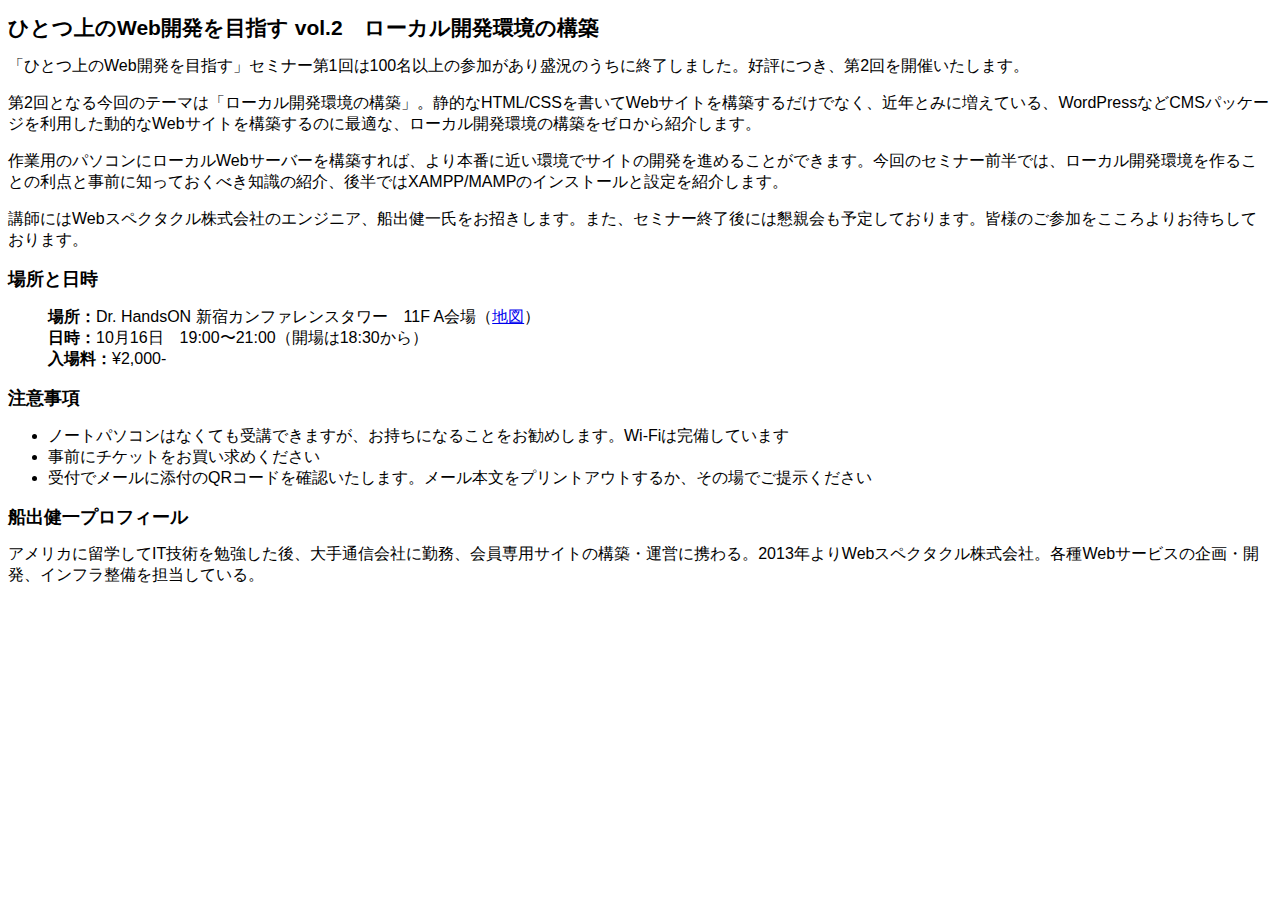
<file: chapter06/index.html>
<!DOCTYPE html>
<html>
<head>
<link rel="stylesheet" href="style.css">
<meta charset="utf-8">
<meta name="description" content="ひとつ上のWeb開発を目指すセミナーvol.2を10月16日に開催します。今回はローカルWebサーバーの構築を紹介します。ただいま参加者募集中。">
<title>ひとつ上のWeb開発を目指すセミナーvol.2　ローカル開発環境の構築　参加者募集！</title>
</head>
<body>
<article>
	<h1>ひとつ上のWeb開発を目指す vol.2　ローカル開発環境の構築</h1>
	
	<p>「ひとつ上のWeb開発を目指す」セミナー第1回は100名以上の参加があり盛況のうちに終了しました。好評につき、第2回を開催いたします。</p>
	<p>第2回となる今回のテーマは「ローカル開発環境の構築」。静的なHTML/CSSを書いてWebサイトを構築するだけでなく、近年とみに増えている、WordPressなどCMSパッケージを利用した動的なWebサイトを構築するのに最適な、ローカル開発環境の構築をゼロから紹介します。</p>
	<p>作業用のパソコンにローカルWebサーバーを構築すれば、より本番に近い環境でサイトの開発を進めることができます。今回のセミナー前半では、ローカル開発環境を作ることの利点と事前に知っておくべき知識の紹介、後半ではXAMPP/MAMPのインストールと設定を紹介します。</p>
	<p>講師にはWebスペクタクル株式会社のエンジニア、船出健一氏をお招きします。また、セミナー終了後には懇親会も予定しております。皆様のご参加をこころよりお待ちしております。</p>
	
	<section>
		<h2>場所と日時</h2>
		<ul class="info">
			<li><b>場所：</b>Dr. HandsON 新宿カンファレンスタワー　11F A会場（<a href="http://studio947.net">地図</a>）</li>
			<li><b>日時：</b>10月16日　19:00〜21:00（開場は18:30から）</li>
			<li><b>入場料：</b>¥2,000-</li>
		</ul>
	</section>
	
	<section>
		<h2>注意事項</h2>
		<ul>
			<li>ノートパソコンはなくても受講できますが、お持ちになることをお勧めします。Wi-Fiは完備しています</li>
			<li>事前にチケットをお買い求めください</li>
			<li>受付でメールに添付のQRコードを確認いたします。メール本文をプリントアウトするか、その場でご提示ください</li>
		</ul>
	</section>
	
	<section clss="profile">
		<h2>船出健一プロフィール</h2>
		<p>アメリカに留学してIT技術を勉強した後、大手通信会社に勤務、会員専用サイトの構築・運営に携わる。2013年よりWebスペクタクル株式会社。各種Webサービスの企画・開発、インフラ整備を担当している。</p>
	</section>
</article>
</body>
</html>
</file>
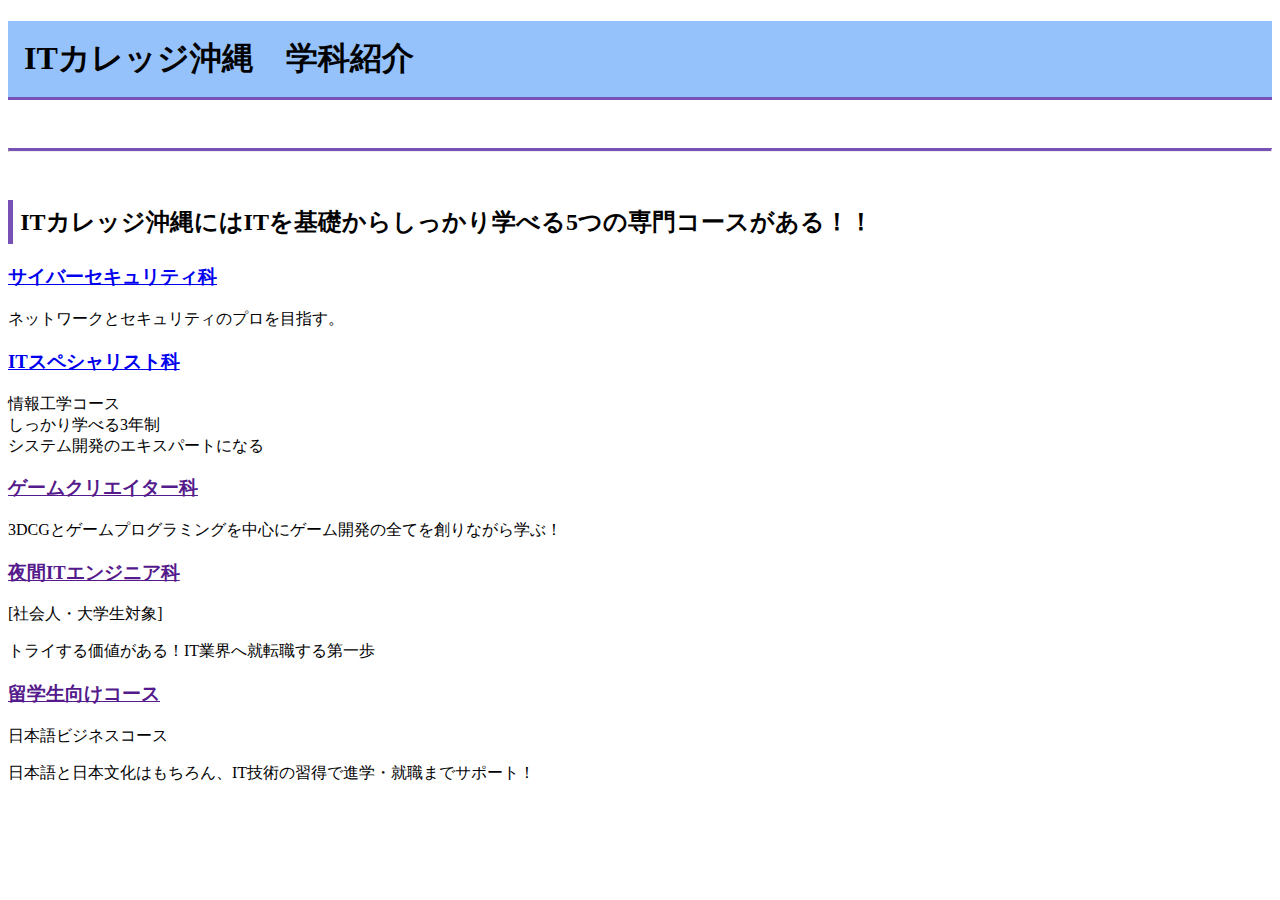
<file: Tsak01/index.html>
<!DOCTYPE html>
<html>
<head>
<meta charset="utf-8">
<title>ITカレッジ沖縄　学科紹介</title>
<link rel="stylesheet" href="style.css">
</head>
<body>
<h1 class="cll">ITカレッジ沖縄　学科紹介</h1>
<hr>
<h2 class="cll">ITカレッジ沖縄にはITを基礎からしっかり学べる5つの専門コースがある！！</h2>
<section>
    <h3 class="cll"><a href="cyber-security.html">サイバーセキュリティ科</a></h3>
    <p>ネットワークとセキュリティのプロを目指す。</p>
</section>
<section>
    <h3 class="cll"><a href="it-specialist.html">ITスペシャリスト科</a></h3>
    <p>情報工学コース<br>しっかり学べる3年制<br>システム開発のエキスパートになる</p>
</section>
<section>
    <h3 class="cll"><a href="">ゲームクリエイター科</a></h3>
    <p>3DCGとゲームプログラミングを中心にゲーム開発の全てを創りながら学ぶ！</p>
</section>
<section>
    <h3 class="cll"><a href="">夜間ITエンジニア科</a></h3>
    <p>[社会人・大学生対象]</p>
    <p>トライする価値がある！IT業界へ就転職する第一歩</p>
</section>
<section>
    <h3 class="cll"><a href="">留学生向けコース</a></h3>
    <p>日本語ビジネスコース</p>
    <p>日本語と日本文化はもちろん、IT技術の習得で進学・就職までサポート！</p>
</section>
</body>
</html>
</file>
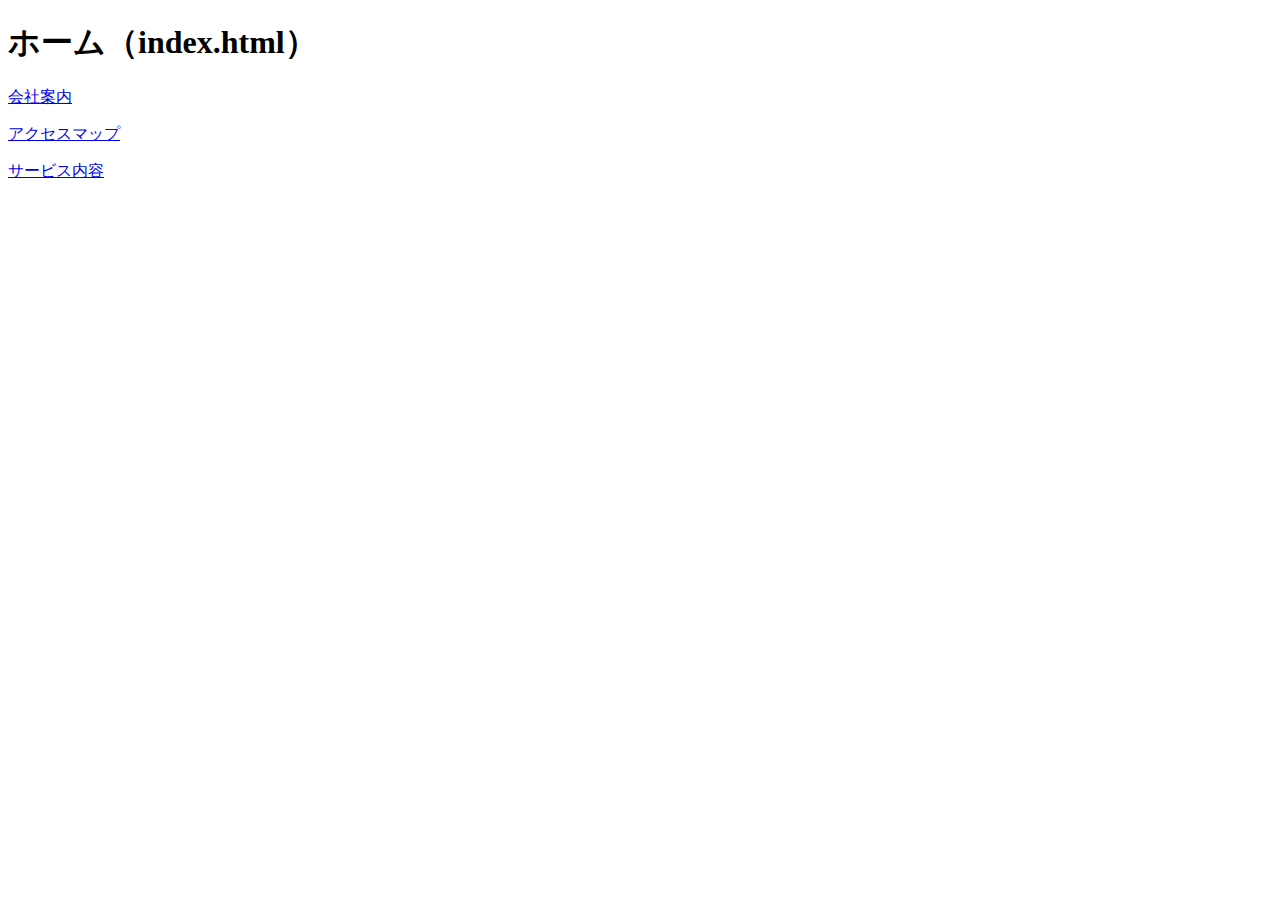
<file: chapter08/c05-01-c/index.html>
<!DOCTYPE html>
<html>
<head>
<meta charset="utf-8">
<title>サイト内の別のページへリンクする | 05-01-c</title>
</head>
<body>
<h1>ホーム（index.html）</h1>
<p><a href="about/index.html">会社案内</a></p>
<p><a href="about/access.html">アクセスマップ</a></p>
<p><a href="service/index.html">サービス内容</a></p>
</body>
</html>
</file>
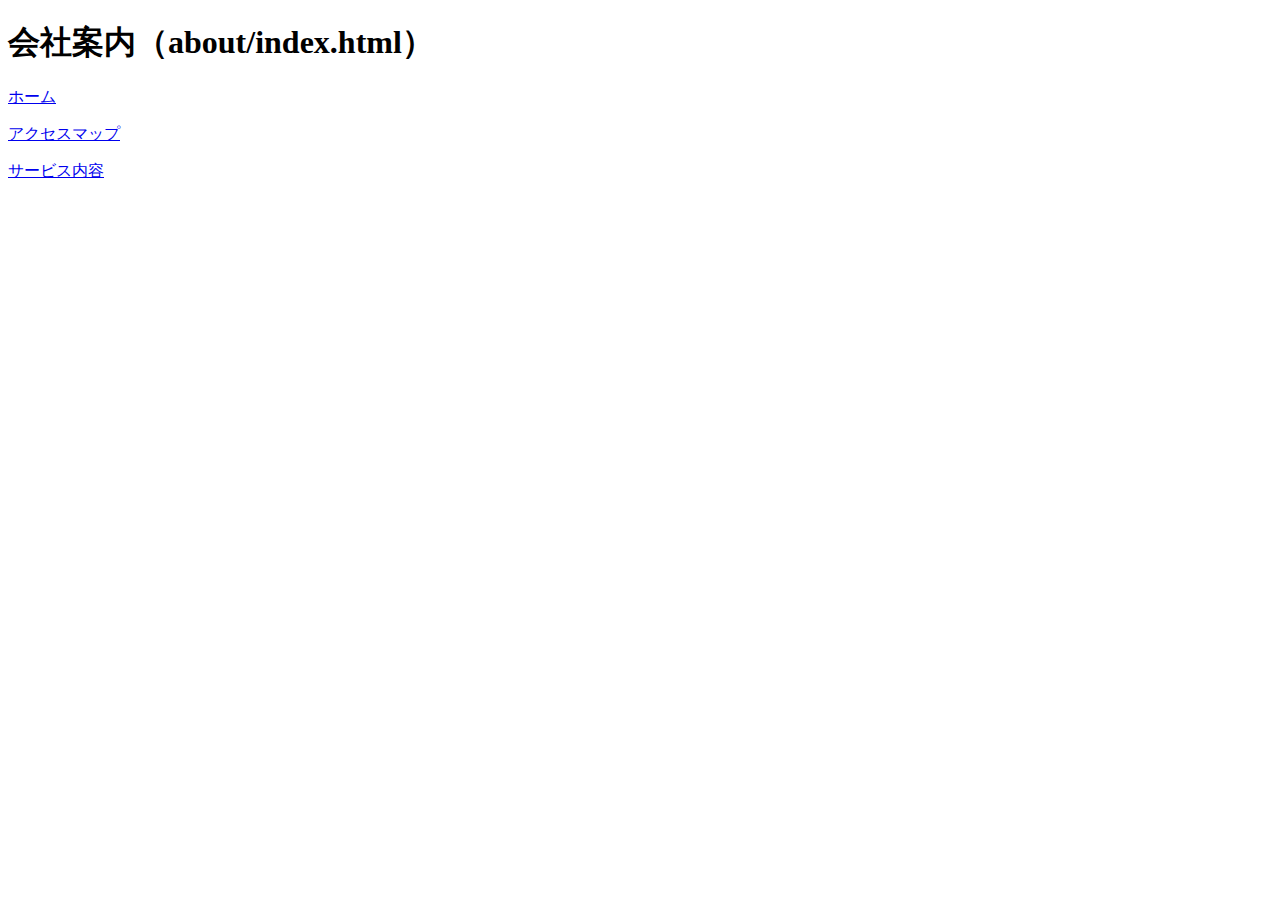
<file: chapter08/c05-01-c/about/index.html>
<!DOCTYPE html>
<html>
<head>
<meta charset="utf-8">
<title>サイト内の別のページへリンクする | 05-01-c</title>
</head>
<body>
<h1>会社案内（about/index.html）</h1>
<p><a href="../index.html">ホーム</a></p>
<p><a href="access.html">アクセスマップ</a></p>
<p><a href="../service/index.html">サービス内容</a></p>
</body>
</html>
</file>
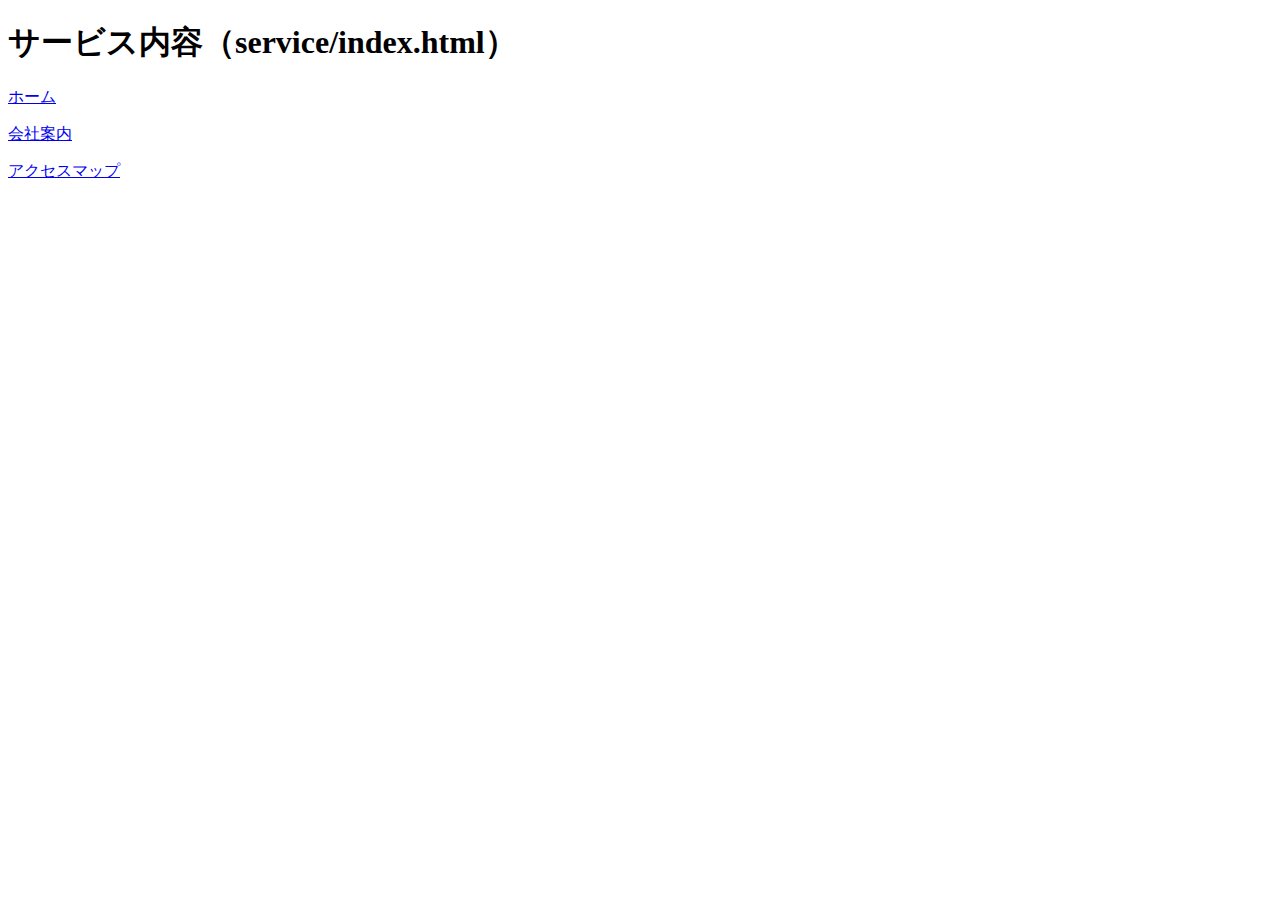
<file: chapter08/c05-01-c/service/index.html>
<!DOCTYPE html>
<html>
<head>
<meta charset="utf-8">
<title>サイト内の別のページへリンクする | 05-01-c</title>
</head>
<body>
<h1>サービス内容（service/index.html）</h1>
<p><a href="../index.html">ホーム</a></p>
<p><a href="../about/index.html">会社案内</a></p>
<p><a href="../about/access.html">アクセスマップ</a></p>
</body>
</html>
</file>
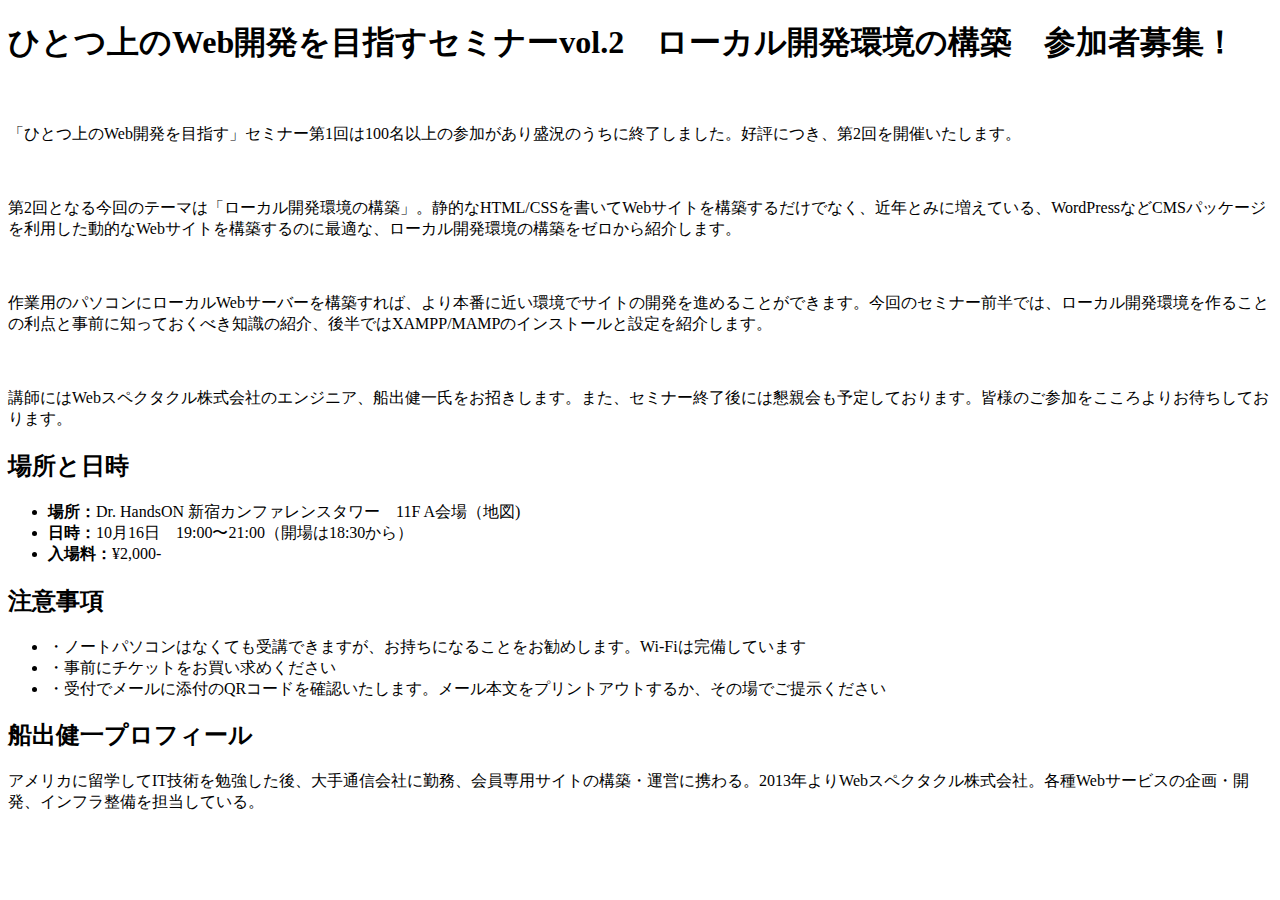
<file: chapter03/ch03-markuptag1.html>
<!DOCTYPE html>
<html lang="ja">
<head>
<meta charset="utf-8">
<meta nane="description" content"ひとつ上のWeb開発を目指すセミナーvol.2を10月16日に開催します。今回はローカルWebサーバーの構築を紹介します。ただいま参加者募集中。">
<title>ひとつ上のWeb開催を目指すセミナーvol.2　ローカル開発環境の構築　参加者募集！</title>
</head>
<body>
<article>
<h1>ひとつ上のWeb開発を目指すセミナーvol.2　ローカル開発環境の構築　参加者募集！</h1>

　<p>「ひとつ上のWeb開発を目指す」セミナー第1回は100名以上の参加があり盛況のうちに終了しました。好評につき、第2回を開催いたします。</p>
　<p>第2回となる今回のテーマは「ローカル開発環境の構築」。静的なHTML/CSSを書いてWebサイトを構築するだけでなく、近年とみに増えている、WordPressなどCMSパッケージを利用した動的なWebサイトを構築するのに最適な、ローカル開発環境の構築をゼロから紹介します。</p>
　<p>作業用のパソコンにローカルWebサーバーを構築すれば、より本番に近い環境でサイトの開発を進めることができます。今回のセミナー前半では、ローカル開発環境を作ることの利点と事前に知っておくべき知識の紹介、後半ではXAMPP/MAMPのインストールと設定を紹介します。</p>
　<p>講師にはWebスペクタクル株式会社のエンジニア、船出健一氏をお招きします。また、セミナー終了後には懇親会も予定しております。皆様のご参加をこころよりお待ちしております。</p>

<section>
<h2>場所と日時</h2>
<ul>
	<li><b>場所：</b>Dr. HandsON 新宿カンファレンスタワー　11F A会場（<ahref="htpp://studio947.net">地図</a>)</li>
	<li><b>日時：</b>10月16日　19:00〜21:00（開場は18:30から）</li>
	<li><b>入場料：</b>¥2,000-</li>
</ul>
</section>

<section>
<h2>注意事項</h2>
<ul>
	<li>・ノートパソコンはなくても受講できますが、お持ちになることをお勧めします。Wi-Fiは完備しています</li>
	<li>・事前にチケットをお買い求めください</li>
	<li>・受付でメールに添付のQRコードを確認いたします。メール本文をプリントアウトするか、その場でご提示ください</li>
</ul>
</section>

<section>
<h2>船出健一プロフィール</h2>
<p>アメリカに留学してIT技術を勉強した後、大手通信会社に勤務、会員専用サイトの構築・運営に携わる。2013年よりWebスペクタクル株式会社。各種Webサービスの企画・開発、インフラ整備を担当している。</p>
</section>
</article>
</body>
</html>
</file>
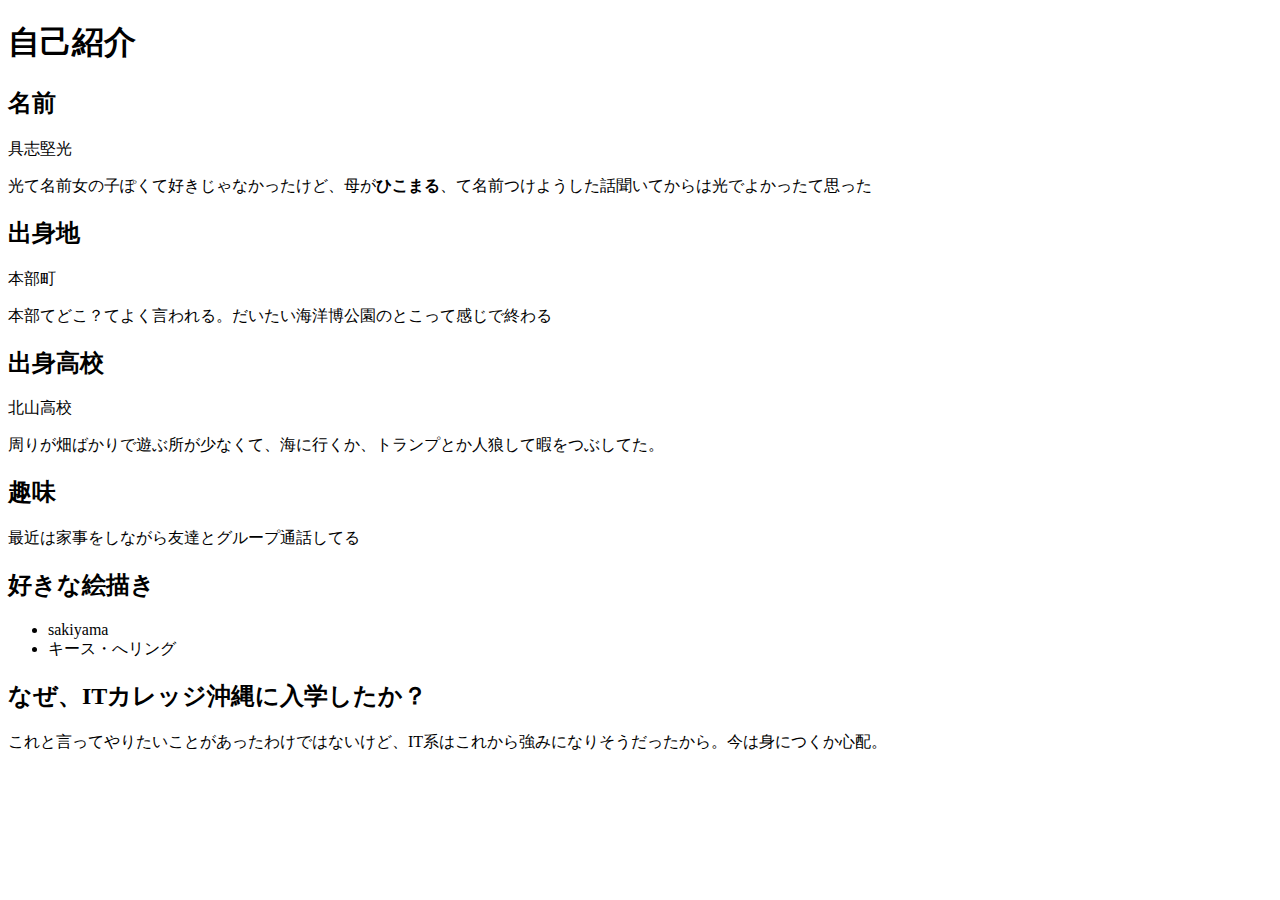
<file: chapter04/ch04-markuptag1.html>
<!DOCTYPE html>
<html lang="ja">
<head>
	<meta charset="utf-8">
	<meta name="description" content="私の自己紹介">
	<title>私の自己紹介</title>
</head>
<body>
<article>
<h1>自己紹介</h1>
<section>
<h2>名前</h2>
具志堅光
<p>光て名前女の子ぽくて好きじゃなかったけど、母が<strong>ひこまる</strong>、て名前つけようした話聞いてからは光でよかったて思った</p>
</section>

<section>
<h2>出身地</h2>
本部町
<p>本部てどこ？てよく言われる。だいたい海洋博公園のとこって感じで終わる</p>
<h2>出身高校</h2>
北山高校
<p>周りが畑ばかりで遊ぶ所が少なくて、海に行くか、トランプとか人狼して暇をつぶしてた。</p>
</section>

<section>
<h2>趣味</h2>
最近は家事をしながら友達とグループ通話してる
<h2>好きな絵描き</h2>
<ul>
	<li>sakiyama</li>
	<li>キース・へリング</li>
</ul>
</section>

<section>
<h2>なぜ、ITカレッジ沖縄に入学したか？</h2>
<p>これと言ってやりたいことがあったわけではないけど、IT系はこれから強みになりそうだったから。今は身につくか心配。</p>
</section>
</article>
	</body>
</html>
</file>
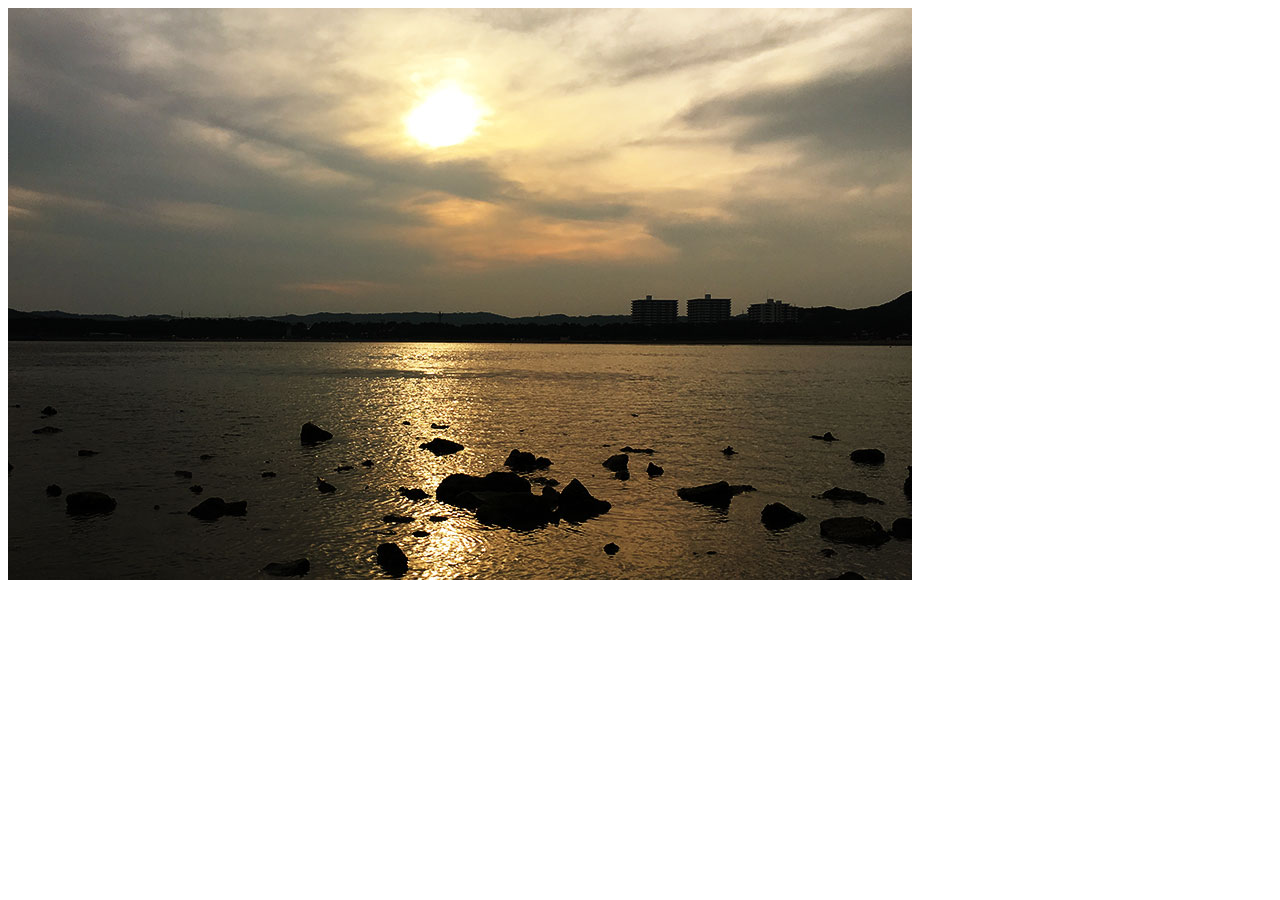
<file: chapter08/c05-03-b.html>
<!DOCTYPE html>
<html>
<head>
<meta charset="utf-8">
<title>画像の大きさを変えて表示する | c05-03-b</title>
<style>

</style>
</head>
<body>
<img src="images/image1646.jpg" width="904" height="572" alt="陽が沈む">
</body>
</html>
</file>
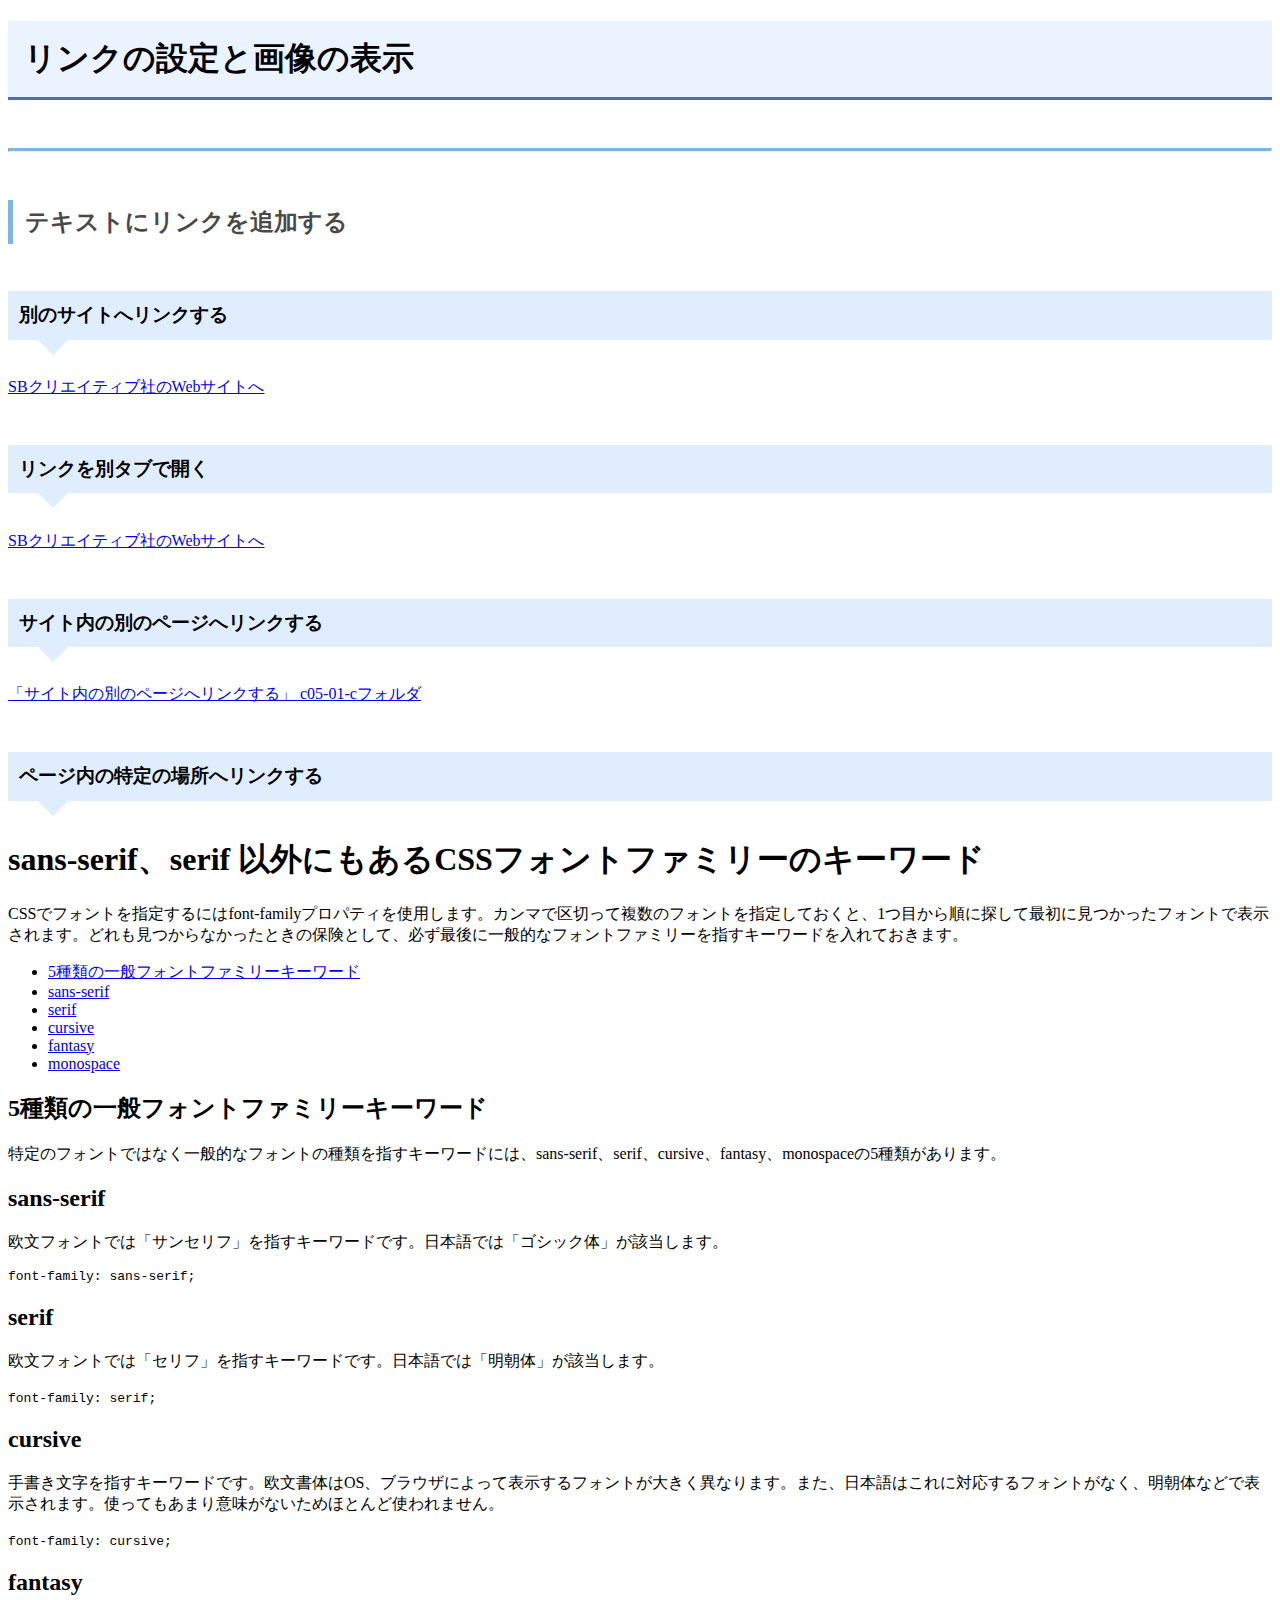
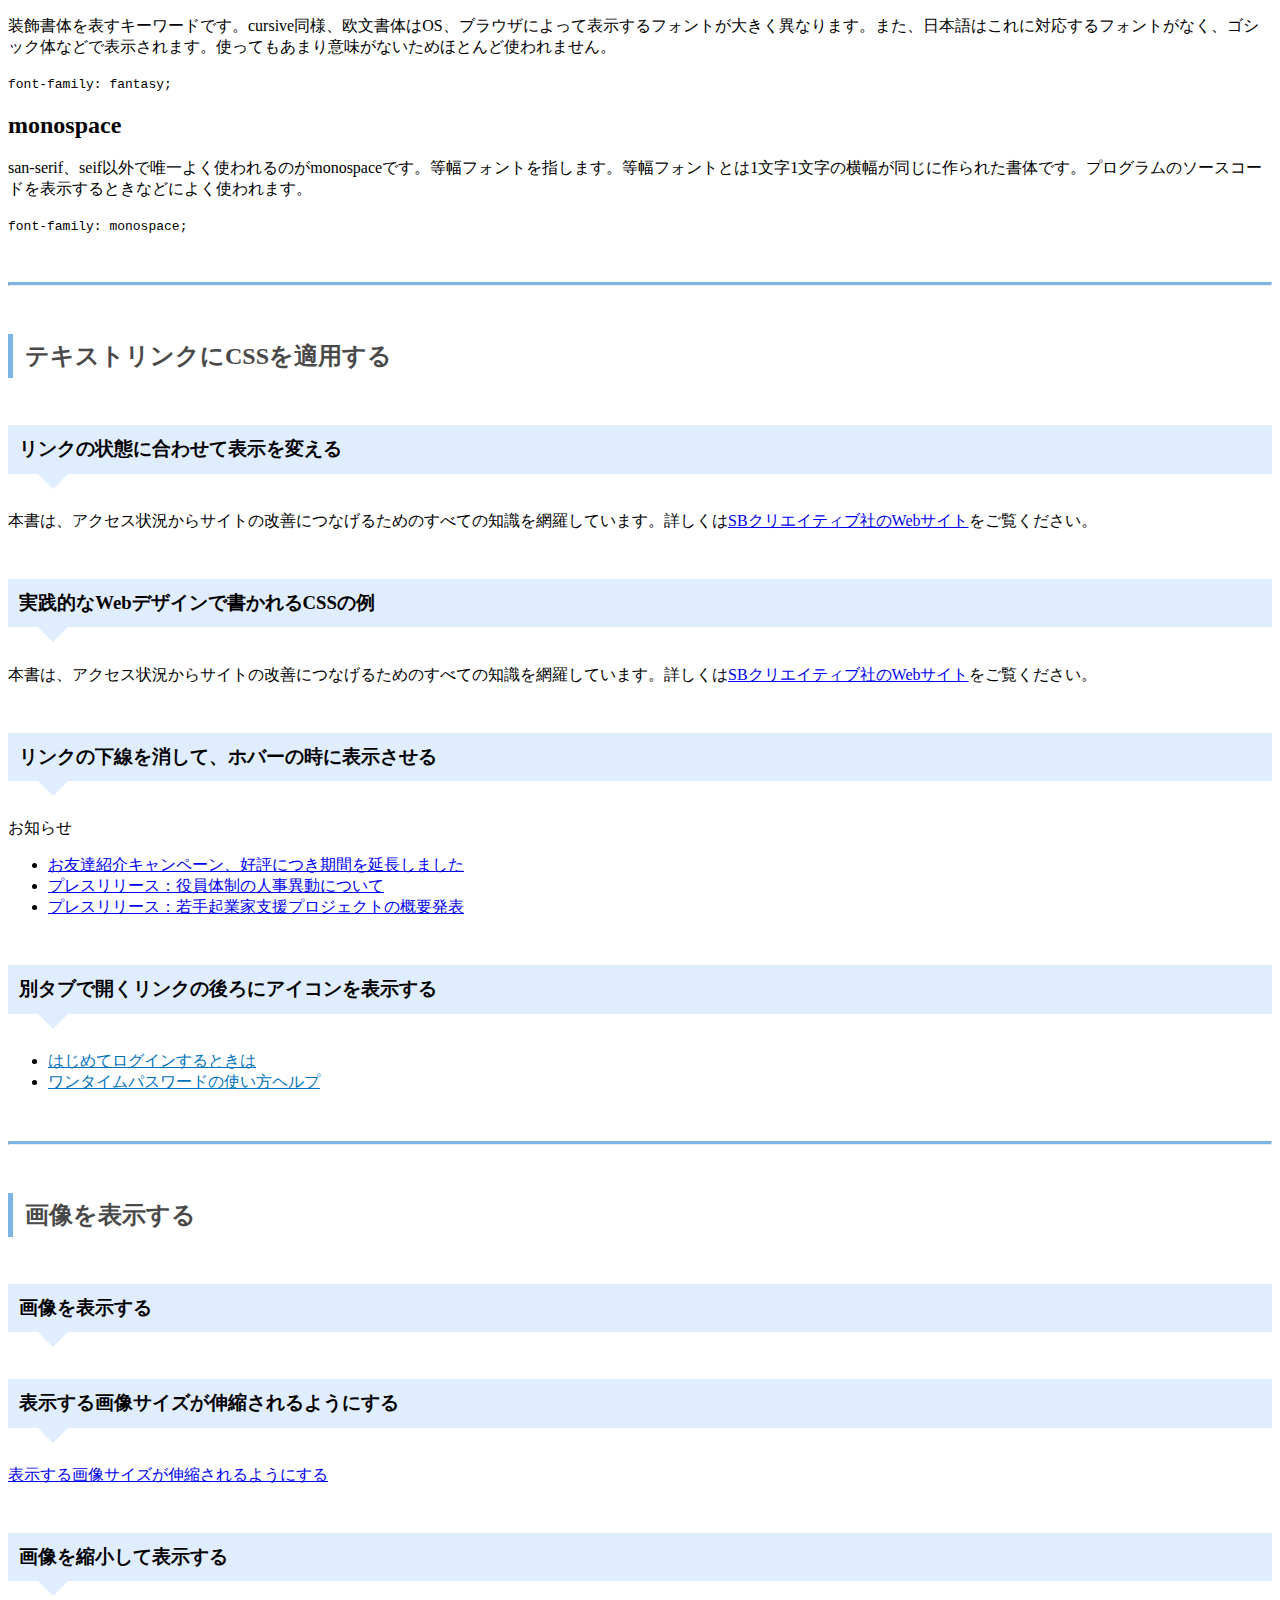
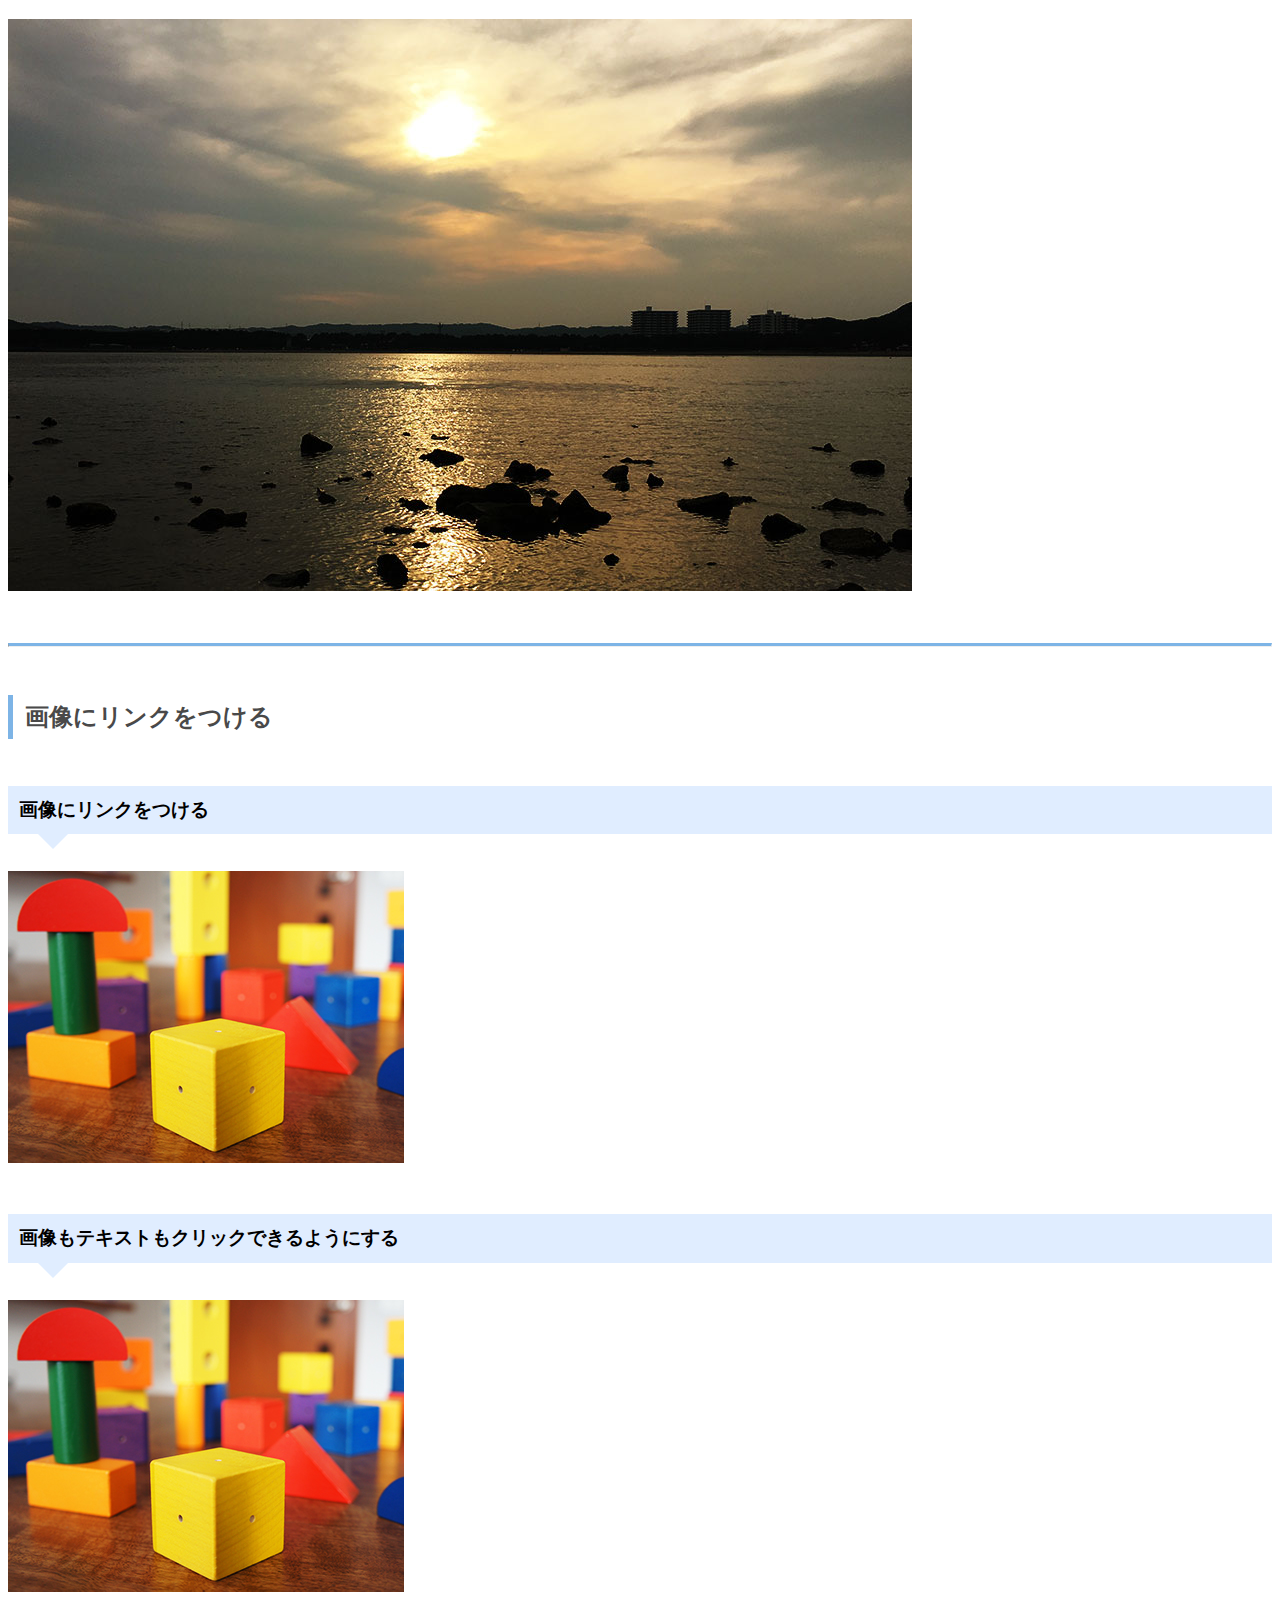
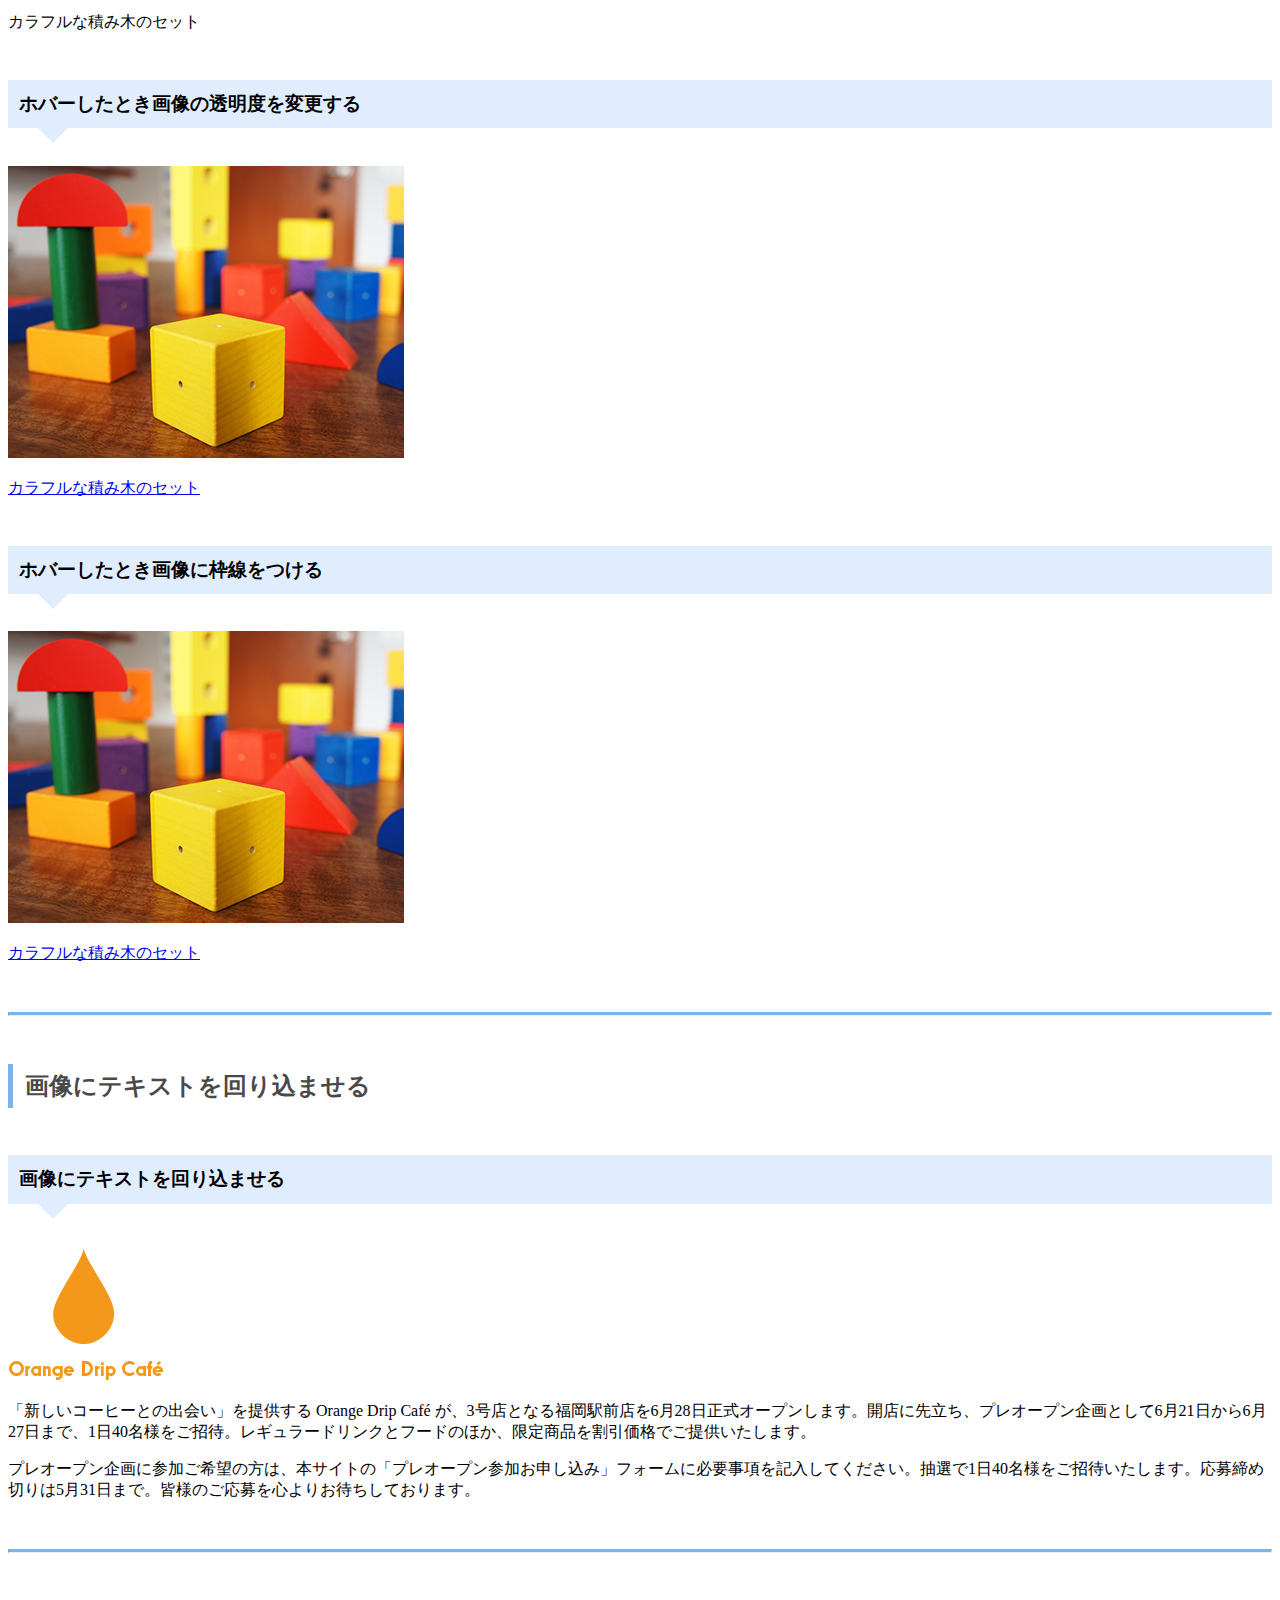
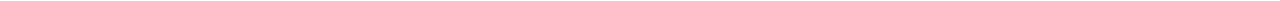
<file: chapter08/ch08-linkimg.html>
<!DOCTYPE html>
<html>
<head>
<meta charset="utf-8">
<title>リンクの設定と画像の表示</title>
<!-- 外部ファイルのch08-style.cssを読み込む -->
<link rel="stylesheet" href="ch08-style.css">

</head>
<body>

<h1 class="main-style">リンクの設定と画像の表示</h1>

<hr>

<h2 class="main-style">テキストにリンクを追加する</h2>

<h3 class="main-style">別のサイトへリンクする</h3>
<!-- P82 chapter5/c05-01-a/index.html -->
<section id="ch08-1-a">
	<a href="http://www.sbcr.jp">SBクリエイティブ社のWebサイトへ</a>
</section>

<h3 class="main-style">リンクを別タブで開く</h3>
<!-- P82 chapter5/c05-01-b/index.html -->
<section id="ch08-1-b">
	<a href="http://www.sbcr.jp" target="_blank">SBクリエイティブ社のWebサイトへ</a>
</section>

<h3 class="main-style">サイト内の別のページへリンクする</h3>
<!-- P85-P88 chapter5/c05-01-c/index.html -->
<section id="ch08-1-c">
	<a href="c05-01-c/index.html" target="_blank">「サイト内の別のページへリンクする」 c05-01-cフォルダ</a>
</section>

<h3 class="main-style">ページ内の特定の場所へリンクする</h3>
<!-- P89 chapter5/c05-01-d/index.html -->
<section id="ch08-1-d">
<h1>sans-serif、serif 以外にもあるCSSフォントファミリーのキーワード</h1>
<p>CSSでフォントを指定するにはfont-familyプロパティを使用します。カンマで区切って複数のフォントを指定しておくと、1つ目から順に探して最初に見つかったフォントで表示されます。どれも見つからなかったときの保険として、必ず最後に一般的なフォントファミリーを指すキーワードを入れておきます。</p>

<ul>
	<li><a href="#finl00">5種類の一般フォントファミリーキーワード</a></li>
	<li><a href="#finl01">sans-serif</a></li>
	<li><a href="#finl02">serif</a></li>
	<li><a href="#finl03">cursive</a></li>
	<li><a href="#finl04">fantasy</a></li>
	<li><a href="#finl05">monospace</a></li>
</ul>
<h2 id="finl00">5種類の一般フォントファミリーキーワード</h2>
<p>特定のフォントではなく一般的なフォントの種類を指すキーワードには、sans-serif、serif、cursive、fantasy、monospaceの5種類があります。</p>
<h2 id="finl01">sans-serif</h2>
<p>欧文フォントでは「サンセリフ」を指すキーワードです。日本語では「ゴシック体」が該当します。</p>
<pre>font-family: sans-serif;</pre>
<h2 id="finl02">serif</h2>
<p>欧文フォントでは「セリフ」を指すキーワードです。日本語では「明朝体」が該当します。</p>
<p><code>font-family: serif;</code></p>
<h2 id="finl03">cursive</h2>
<p>手書き文字を指すキーワードです。欧文書体はOS、ブラウザによって表示するフォントが大きく異なります。また、日本語はこれに対応するフォントがなく、明朝体などで表示されます。使ってもあまり意味がないためほとんど使われません。</p>
<p><code>font-family: cursive;</code></p>
<h2 id="finl04">fantasy</h2>
<p>装飾書体を表すキーワードです。cursive同様、欧文書体はOS、ブラウザによって表示するフォントが大きく異なります。また、日本語はこれに対応するフォントがなく、ゴシック体などで表示されます。使ってもあまり意味がないためほとんど使われません。</p>
<p><code>font-family: fantasy;</code></p>
<h2 id="finl05">monospace</h2>
<p>san-serif、seif以外で唯一よく使われるのがmonospaceです。等幅フォントを指します。等幅フォントとは1文字1文字の横幅が同じに作られた書体です。プログラムのソースコードを表示するときなどによく使われます。</p>
<p><code>font-family: monospace;</code></p>
</section>

<hr>

<h2 class="main-style">テキストリンクにCSSを適用する</h2>

<h3 class="main-style">リンクの状態に合わせて表示を変える</h3>
<!-- P92-P93 chapter5/c05-02-a/index.html -->
<section id="ch08-2-a">
	<p>本書は、アクセス状況からサイトの改善につなげるためのすべての知識を網羅しています。詳しくは<a href="http://www.sbcr.jp">SBクリエイティブ社のWebサイト</a>をご覧ください。</p>
</section>

<h3 class="main-style">実践的なWebデザインで書かれるCSSの例</h3>
<!-- P94 chapter5/c05-02-b/index.html -->
<section id="ch08-2-b">
	<p>本書は、アクセス状況からサイトの改善につなげるためのすべての知識を網羅しています。詳しくは<a href="http://www.sbcr.jp">SBクリエイティブ社のWebサイト</a>をご覧ください。</p>
</section>

<h3 class="main-style">リンクの下線を消して、ホバーの時に表示させる</h3>
<!-- P94-P95 chapter5/c05-02-c/index.html -->
<section id="ch08-2-c">
<p>お知らせ</p>
<ul>
	<!-- リンクはダミーで、リンク先はありません -->
	<li><a href="news/1966/">お友達紹介キャンペーン、好評につき期間を延長しました</a></li>
	<li><a href="press/1923/">プレスリリース：役員体制の人事異動について</a></li>
	<li><a href="press/1899/">プレスリリース：若手起業家支援プロジェクトの概要発表</a></li>
</ul>
</section>

<h3 class="main-style">別タブで開くリンクの後ろにアイコンを表示する</h3>
<!-- P96 chapter5/c05-02-d/index.html -->
<section id="ch08-2-d">
	<ul>
		<li><a href="first-login.html">はじめてログインするときは</a></li>
		<li><a href="token-help.html" target="_blank">ワンタイムパスワードの使い方ヘルプ</a></li>
	</ul>
</section>

<hr>

<h2 class="main-style">画像を表示する</h2>

<h3 class="main-style">画像を表示する</h3>
<!-- P100-P101 chapter5/c05-03-a/index.html -->
<section id="ch08-3-a">

</section>

<h3 class="main-style">表示する画像サイズが伸縮されるようにする</h3>
<!-- P102 chapter5/c05-03-b/index.html -->
<section id="ch08-3-b">
	<a href="c05-03-b.html" target="_blank">表示する画像サイズが伸縮されるようにする</a>
</section>

<h3 class="main-style">画像を縮小して表示する</h3>
<!-- P103 chapter5/c05-03-c/index.html -->
<section id="ch08-3-c">

	<img src="images/image1646.jpg" width="904" height="572" alt="陽が沈む">

</section>

<hr>

<h2 class="main-style">画像にリンクをつける</h2>

<h3 class="main-style">画像にリンクをつける</h3>
<!-- P104 chapter5/c05-04-a/index.html -->
<section id="ch08-4-a">

	<img src="images/image0320.jpg" width="396" height="292" alt="積み木">

</section>

<h3 class="main-style">画像もテキストもクリックできるようにする</h3>
<!-- P104-P105 chapter5/c05-04-b/index.html -->
<section id="ch08-4-b">

	<div>
		<img src="images/image0320.jpg" width="396" height="292" alt="">
	</div>
	<p>カラフルな積み木のセット</p>

</section>

<h3 class="main-style">ホバーしたとき画像の透明度を変更する</h3>
<!-- P105-P106 chapter5/c05-04-c/index.html -->
<section id="ch08-4-c">
<a href="http://studio947.net">
	<div>
		<img src="images/image0320.jpg" width="396" height="292" alt="積み木">
	</div>
	<p>カラフルな積み木のセット</p>
</a>
</section>

<h3 class="main-style">ホバーしたとき画像に枠線をつける</h3>
<!-- P107 chapter5/c05-04-d/index.html -->
<section id="ch08-4-d">
<a href="http://studio947.net">
	<div>
		<img src="images/image0320.jpg" width="396" height="292" alt="積み木">
	</div>
	<p>カラフルな積み木のセット</p>
</a>
</section>

<hr>

<h2 class="main-style">画像にテキストを回り込ませる</h2>

<h3 class="main-style">画像にテキストを回り込ませる</h3>
<!-- P108-P110 chapter5/c05-05-a/index.html -->
<section id="ch08-5-a">
<div class="float-clear">
	<div class="float-box">
		<img src="images/orangedrip.png" width="157" height="140" alt="">
	</div>
	<p>「新しいコーヒーとの出会い」を提供する Orange Drip Café が、3号店となる福岡駅前店を6月28日正式オープンします。開店に先立ち、プレオープン企画として6月21日から6月27日まで、1日40名様をご招待。レギュラードリンクとフードのほか、限定商品を割引価格でご提供いたします。</p>
	<p>プレオープン企画に参加ご希望の方は、本サイトの「プレオープン参加お申し込み」フォームに必要事項を記入してください。抽選で1日40名様をご招待いたします。応募締め切りは5月31日まで。皆様のご応募を心よりお待ちしております。</p>
</div>
</section>

<hr>

</body>
</html>
</file>
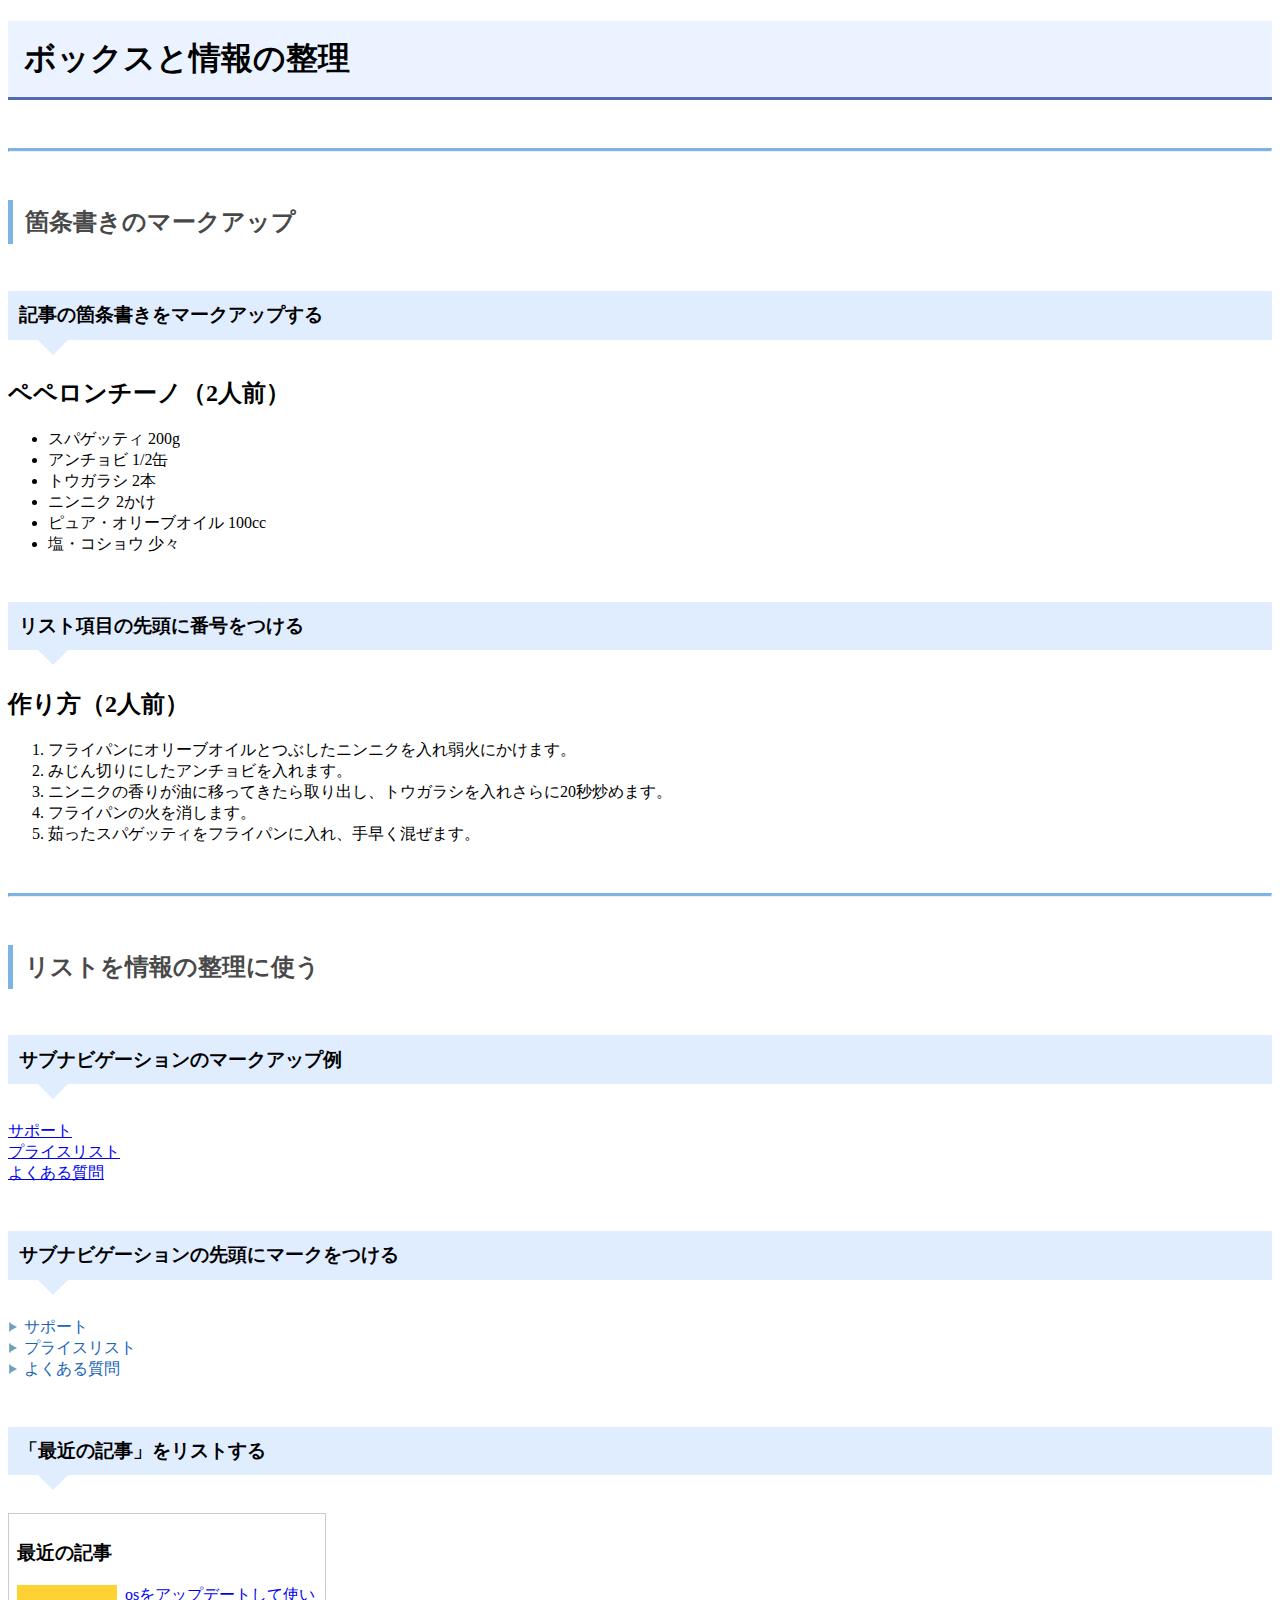
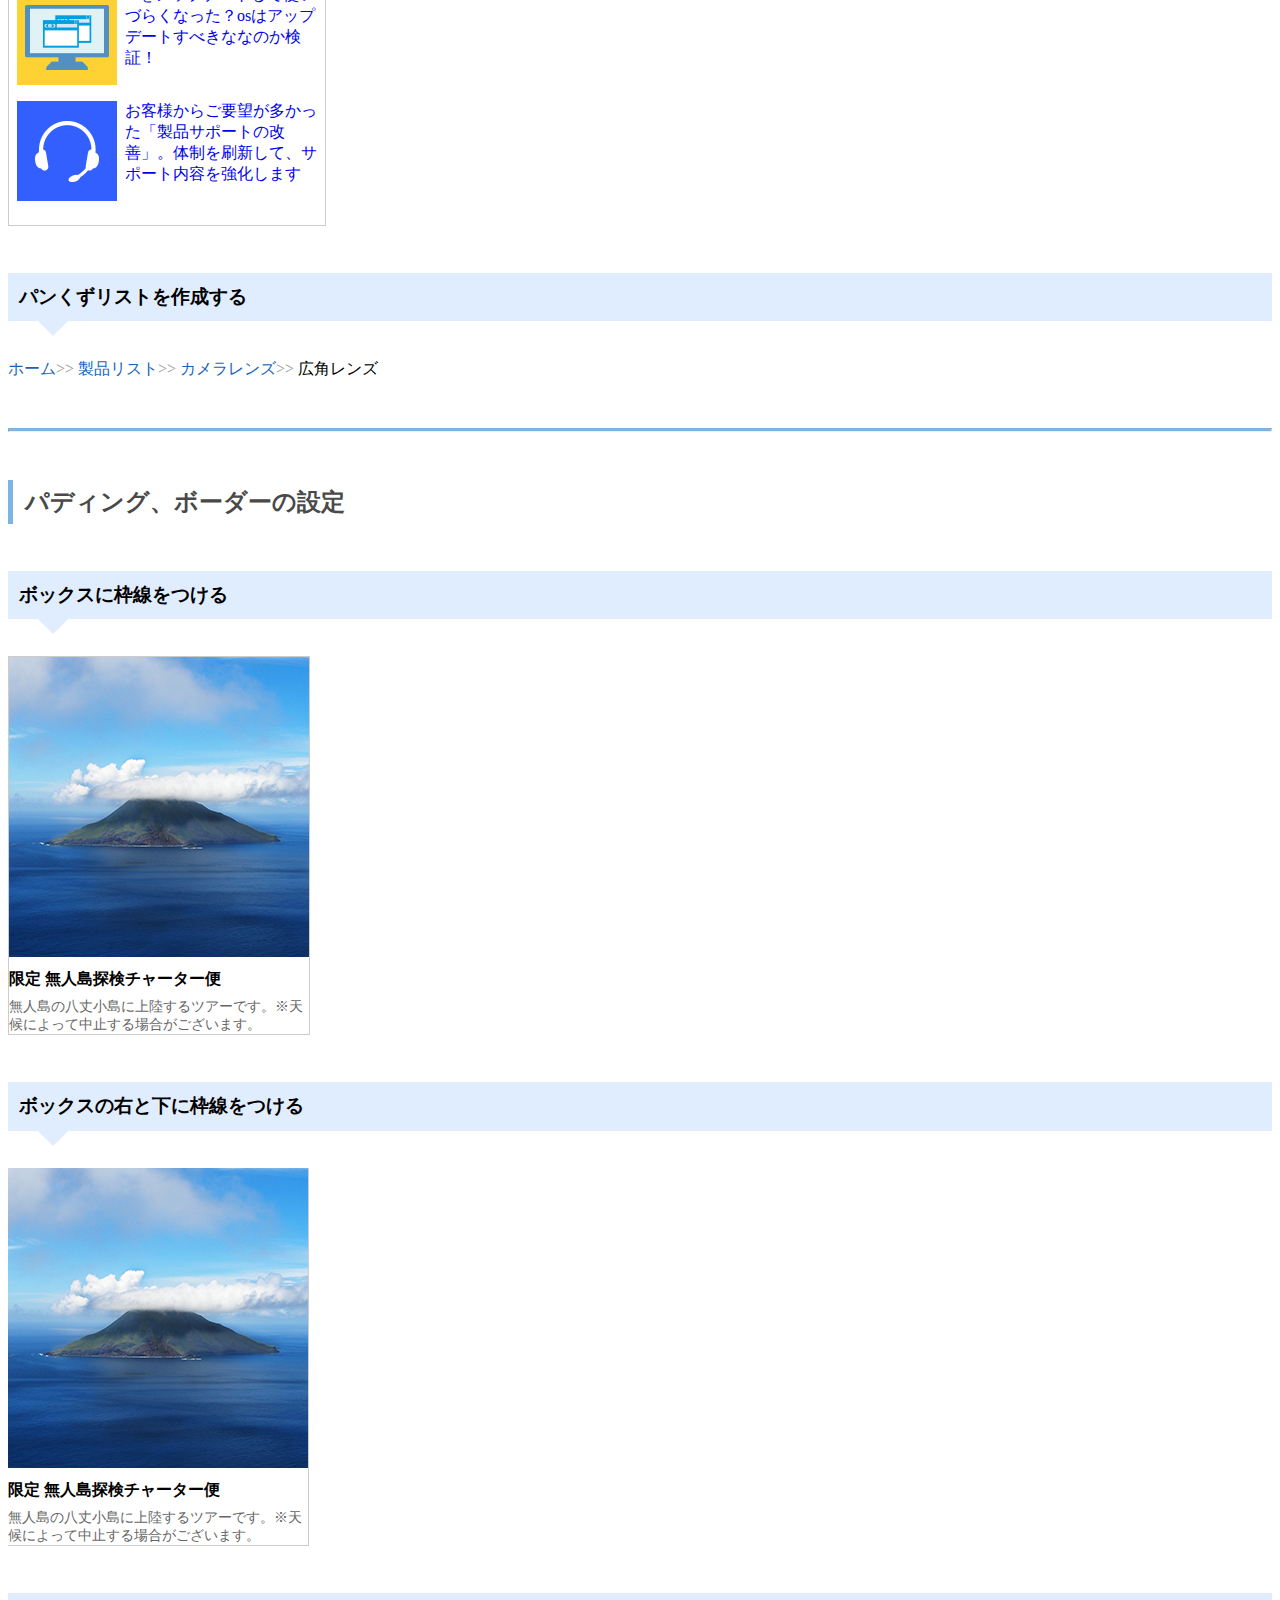
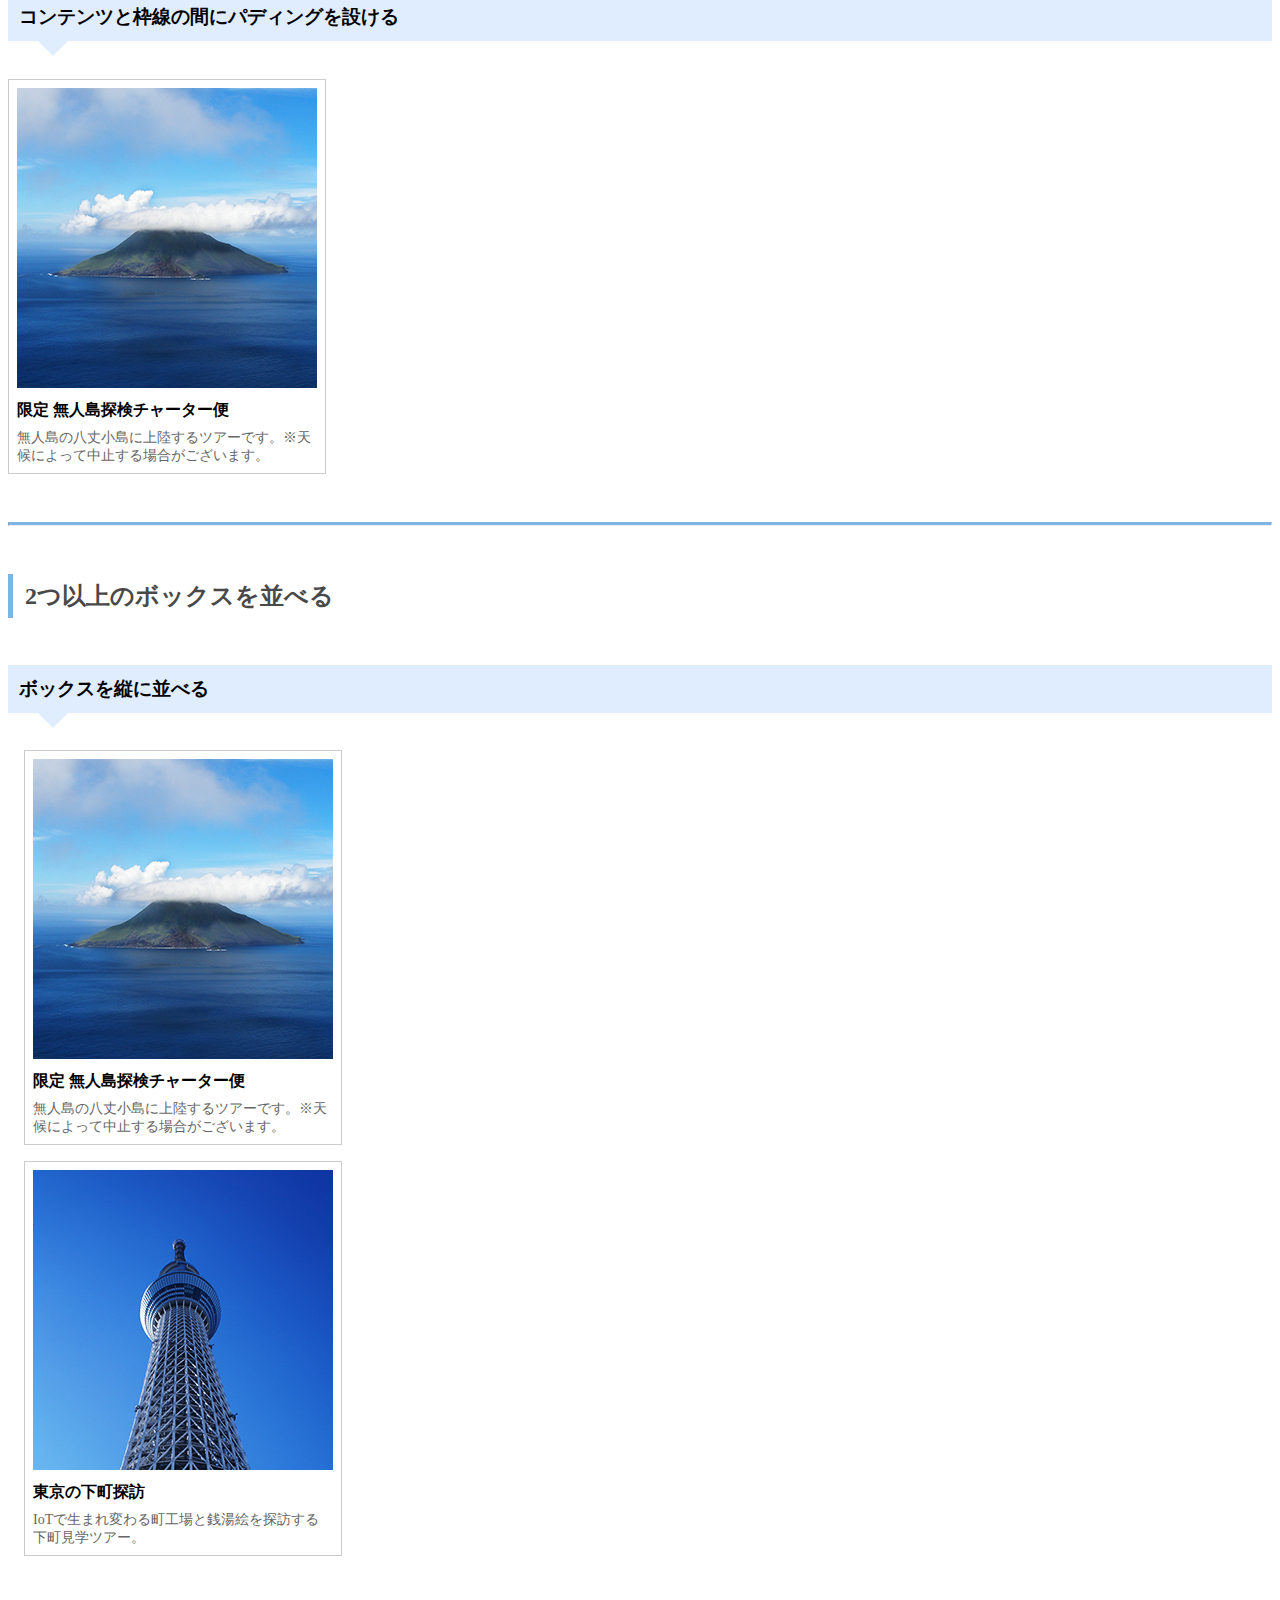
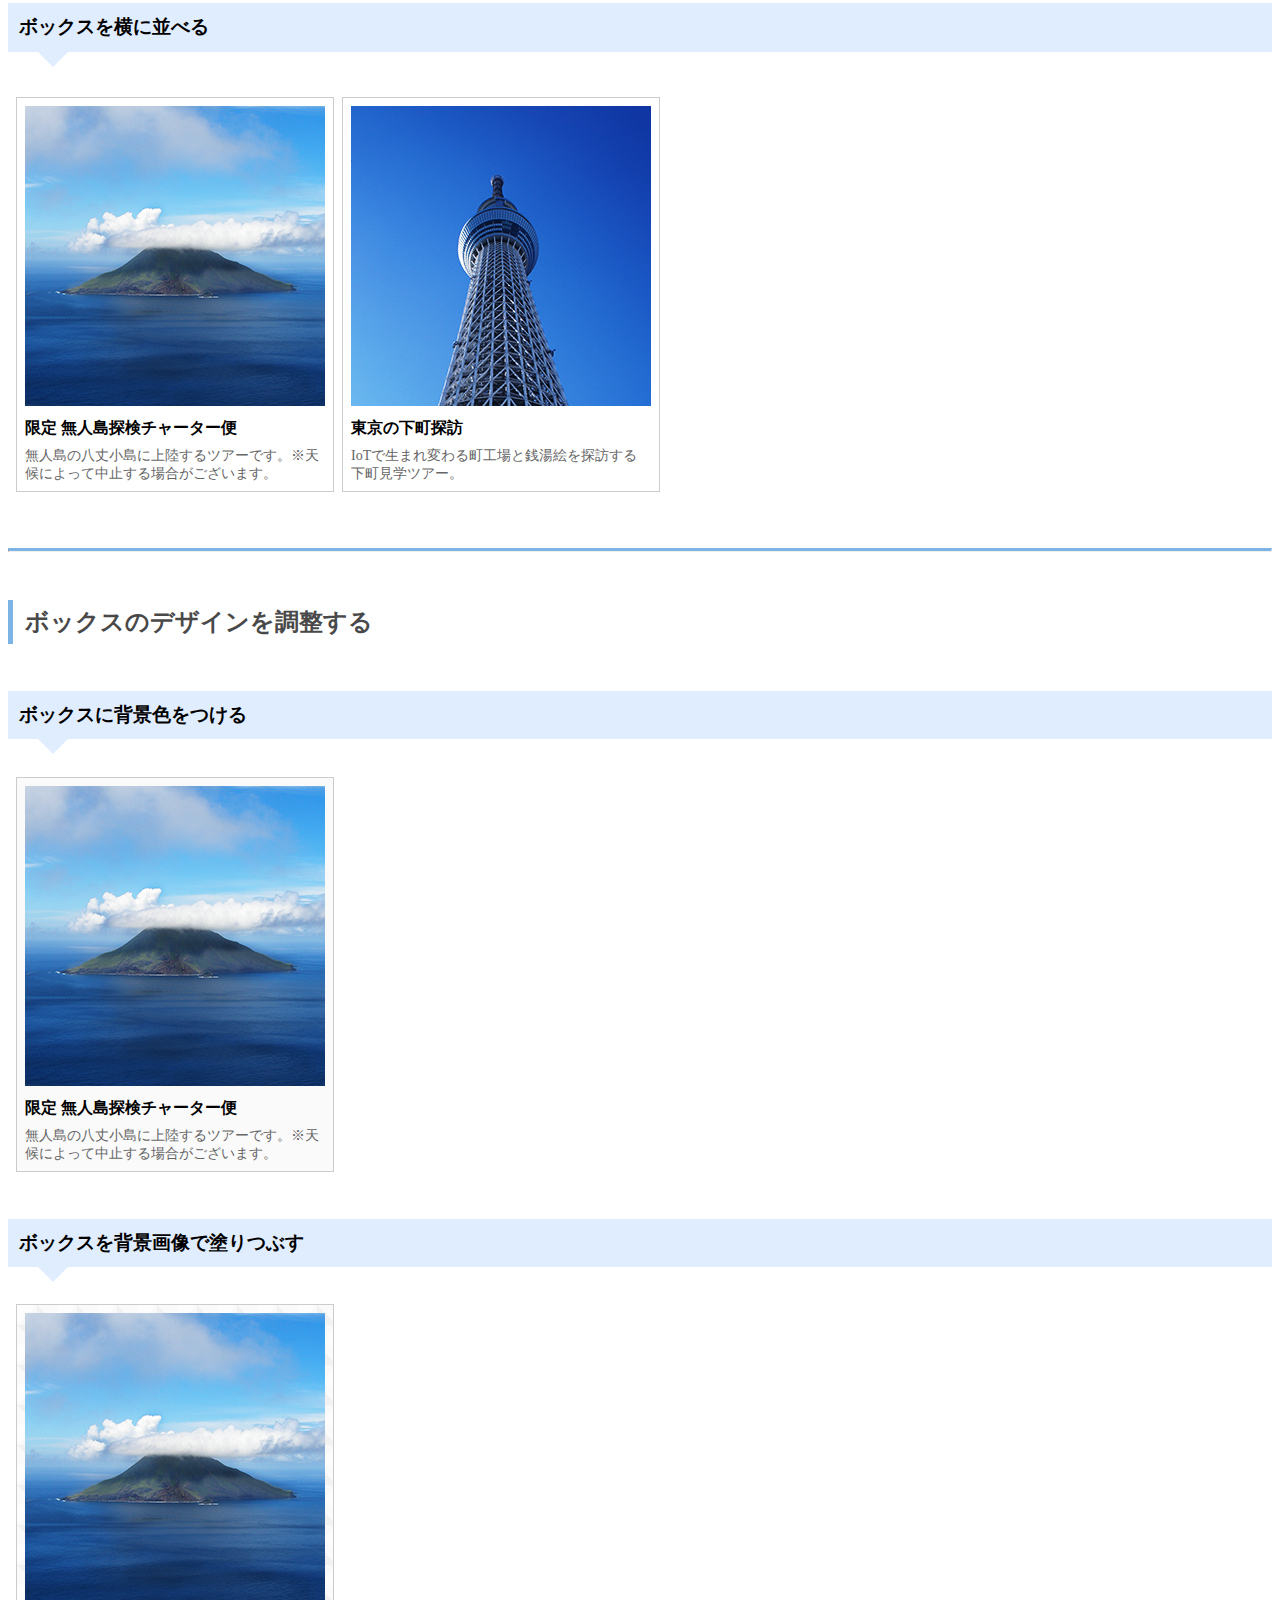
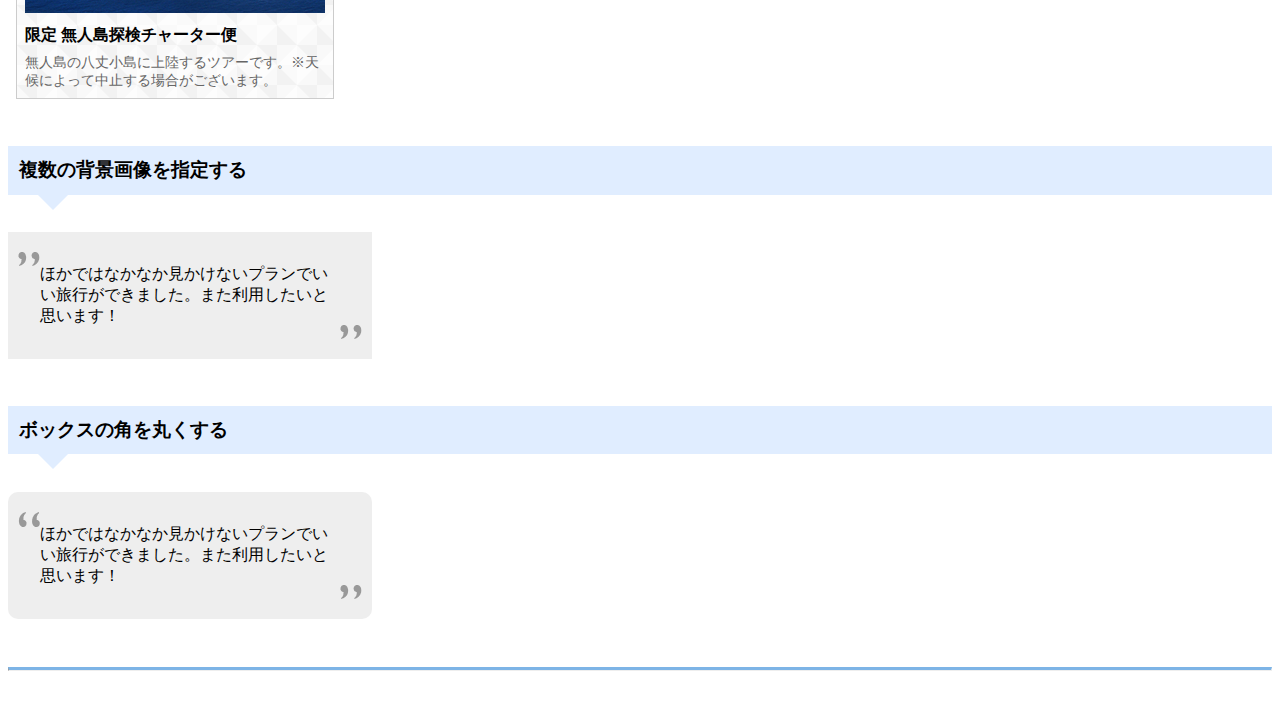
<file: chapter09/ch09-boxcss.html>
<!DOCTYPE html>
<html>
<head>
<meta charset="utf-8">
<title>ボックスと情報の整理</title>
<!-- 外部ファイルのch09-style.cssを読み込む -->
<link rel="stylesheet" type="text/css" href="ch09-style.css">

</head>
<body>

<h1 class="main-style">ボックスと情報の整理</h1>

<hr>

<h2 class="main-style">箇条書きのマークアップ</h2>

<h3 class="main-style">記事の箇条書きをマークアップする</h3>
<!-- P114 chapter6/c06-01-a/index.html -->
<section id="ch09-1-a">
<h2>ペペロンチーノ（2人前）</h2>
<ul>
	<li>スパゲッティ 200g</li>
	<li>アンチョビ 1/2缶</li>
	<li>トウガラシ 2本</li>
	<li>ニンニク 2かけ</li>
	<li>ピュア・オリーブオイル 100cc</li>
	<li>塩・コショウ 少々</li>
</ul>
</section>

<h3 class="main-style">リスト項目の先頭に番号をつける</h3>
<!-- P115 chapter6/c06-01-b/index.html -->
<section id="ch09-1-b">
<h2>作り方（2人前）</h2>
<ol>
	<li>フライパンにオリーブオイルとつぶしたニンニクを入れ弱火にかけます。</li>
	<li>みじん切りにしたアンチョビを入れます。</li>
	<li>ニンニクの香りが油に移ってきたら取り出し、トウガラシを入れさらに20秒炒めます。</li>
	<li>フライパンの火を消します。</li>
	<li>茹ったスパゲッティをフライパンに入れ、手早く混ぜます。</li>
</ol>
</section>

<hr>

<h2 class="main-style">リストを情報の整理に使う</h2>

<h3 class="main-style">サブナビゲーションのマークアップ例</h3>
<!-- P117 chapter6/c06-02-a/index.html -->
<section id="ch09-2-a">
<div class="subnav">
	<ul>	
		<li><a href="/support/">サポート</a></li>
		<li><a href="/price/">プライスリスト</a></li>
		<li><a href="/faq/">よくある質問</a></li>
	</ul>
</div>
</section>


<h3 class="main-style">サブナビゲーションの先頭にマークをつける</h3>
<!-- P118 chapter6/c06-02-b/index.html -->
<section id="ch09-2-b">
<div class="subnav">
	<ul>
		<li><a href="/support/">サポート</a></li>
		<li><a href="/price/">プライスリスト</a></li>
		<li><a href="/faq/">よくある質問</a></li>
	</ul>
</div>
</section>


<h3 class="main-style">「最近の記事」をリストする</h3>
<!-- P119-P121 chapter6/c06-02-c/index.html -->
<section id="ch09-2-c">
<div class="sidebar">
	<div class="recent">
		<h3>最近の記事</h3>
		<ul class="subnav">
			<li>
				<a href="記事url1">
					<img src="images/image2217.png" width="100" height="100" alt="" class="thumb">
					<p class="summary">osをアップデートして使いづらくなった？osはアップデートすべきななのか検証！</p>
				</a>
			</li>
			<li>
				<a href="記事url2">
					<img src="images/image2218.png" width="100" height="100" alt="" class="thumb">
					<p class="summary">お客様からご要望が多かった「製品サポートの改善」。体制を刷新して、サポート内容を強化します</p>
				</a>
			</li>
		</ul>
	</div>
</div>
</section>


<h3 class="main-style">パンくずリストを作成する</h3>
<!-- P121-P122 chapter6/c06-02-d/index.html -->
<section id="ch09-2-d"><div class="breadcrumb">
	<ol>
		<li><a href="/">ホーム</a></li>
		<li><a href="/products/">製品リスト</a></li>
		<li><a href="/products/lens/">カメラレンズ</a></li>
		<li>広角レンズ</li>
	</ol>
</div>
</section>

<hr>

<h2 class="main-style">パディング、ボーダーの設定</h2>

<h3 class="main-style">ボックスに枠線をつける</h3>
<!-- P132 chapter6/c06-03-a/index.html -->
<section id="ch09-3-a">
<div class="item">
	<img src="images/img0907.jpg" width="300" height="300" alt="">
	<h3>限定 無人島探検チャーター便</h3>
	<p>無人島の八丈小島に上陸するツアーです。※天候によって中止する場合がございます。</p>
</div>
</section>

<h3 class="main-style">ボックスの右と下に枠線をつける</h3>
<!-- P134 chapter6/c06-03-b/index.html -->
<section id="ch09-3-b">
<div class="item">
	<img src="images/img0907.jpg" width="300" height="300" alt="">
	<h3>限定 無人島探検チャーター便</h3>
	<p>無人島の八丈小島に上陸するツアーです。※天候によって中止する場合がございます。</p>
</div>
</section>

<h3 class="main-style">コンテンツと枠線の間にパディングを設ける</h3>
<!-- P135 chapter6/c06-03-c/index.html -->
<section id="ch09-3-c">
<div class="item">
	<img src="images/img0907.jpg" width="300" height="300" alt="">
	<h3>限定 無人島探検チャーター便</h3>
	<p>無人島の八丈小島に上陸するツアーです。※天候によって中止する場合がございます。</p>
</div>
</section>

<hr>

<h2 class="main-style">2つ以上のボックスを並べる</h2>

<h3 class="main-style">ボックスを縦に並べる</h3>
<!-- P137 chapter6/c06-04-a/index.html -->
<section id="ch09-4-a">
<div class="item">
	<img src="images/img0907.jpg" width="300" height="300" alt="">
	<h3>限定 無人島探検チャーター便</h3>
	<p>無人島の八丈小島に上陸するツアーです。※天候によって中止する場合がございます。</p>
</div>
<div class="item">
	<img src="images/img0911.jpg" width="300" height="300" alt="">
	<h3>東京の下町探訪</h3>
	<p>IoTで生まれ変わる町工場と銭湯絵を探訪する下町見学ツアー。</p>
</div>
</section>

<h3 class="main-style">ボックスを横に並べる</h3>
<!-- P139-P140 chapter6/c06-04-b/index.html -->
<section id="ch09-4-b">
	<div class="wrapper">
	<div class="item">
		<img src="images/img0907.jpg" width="300" height="300" alt="">
		<h3>限定 無人島探検チャーター便</h3>
		<p>無人島の八丈小島に上陸するツアーです。※天候によって中止する場合がございます。</p>
	</div>
	<div class="item">
		<img src="images/img0911.jpg" width="300" height="300" alt="">
		<h3>東京の下町探訪</h3>
		<p>IoTで生まれ変わる町工場と銭湯絵を探訪する下町見学ツアー。</p>
	</div>

</section>



<hr>

<h2 class="main-style">ボックスのデザインを調整する</h2>

<h3 class="main-style">ボックスに背景色をつける</h3>
<!-- P143 chapter6/c06-05-a/index.html -->
<section id="ch09-5-a">
	<div class="item">
	<img src="images/img0907.jpg" width="300" height="300" alt="">
	<h3>限定 無人島探検チャーター便</h3>
	<p>無人島の八丈小島に上陸するツアーです。※天候によって中止する場合がございます。</p>
	</div>
</section>

<h3 class="main-style">ボックスを背景画像で塗りつぶす</h3>
<!-- P144 chapter6/c06-05-b/index.html -->
<section id="ch09-5-b">
	<div class="item">
	<img src="images/img0907.jpg" width="300" height="300" alt="">
	<h3>限定 無人島探検チャーター便</h3>
	<p>無人島の八丈小島に上陸するツアーです。※天候によって中止する場合がございます。</p>
	</div>
</section>

<h3 class="main-style">複数の背景画像を指定する</h3>
<!-- P148 chapter6/c06-05-c/index.html -->
<section id="ch09-5-c">
	<blockquote>
ほかではなかなか見かけないプランでいい旅行ができました。また利用したいと思います！
	</blockquote>
</section>

<h3 class="main-style">ボックスの角を丸くする</h3>
<!-- P149 chapter6/c06-05-d/index.html -->
<section id="ch09-5-d">
<blockquote>
ほかではなかなか見かけないプランでいい旅行ができました。また利用したいと思います！
</blockquote>
</section>


<hr>

</body>
</html>
</file>
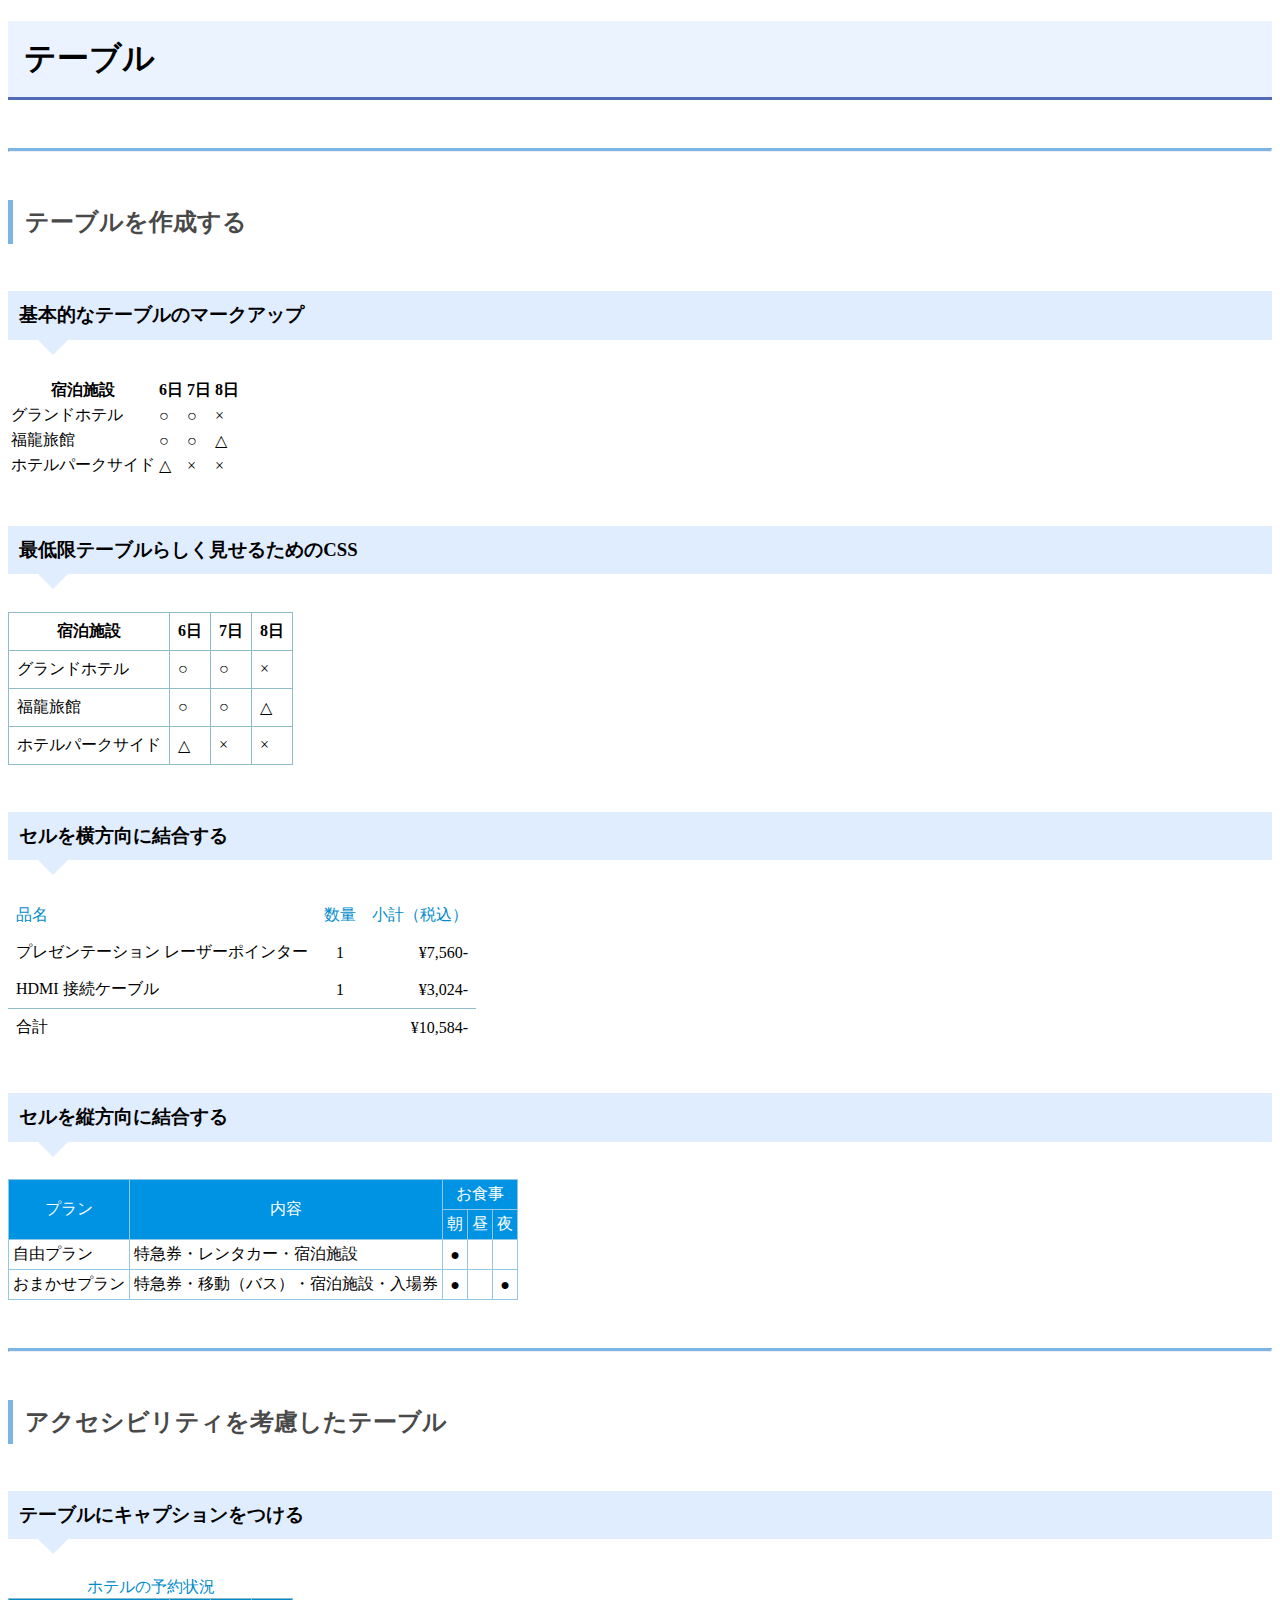
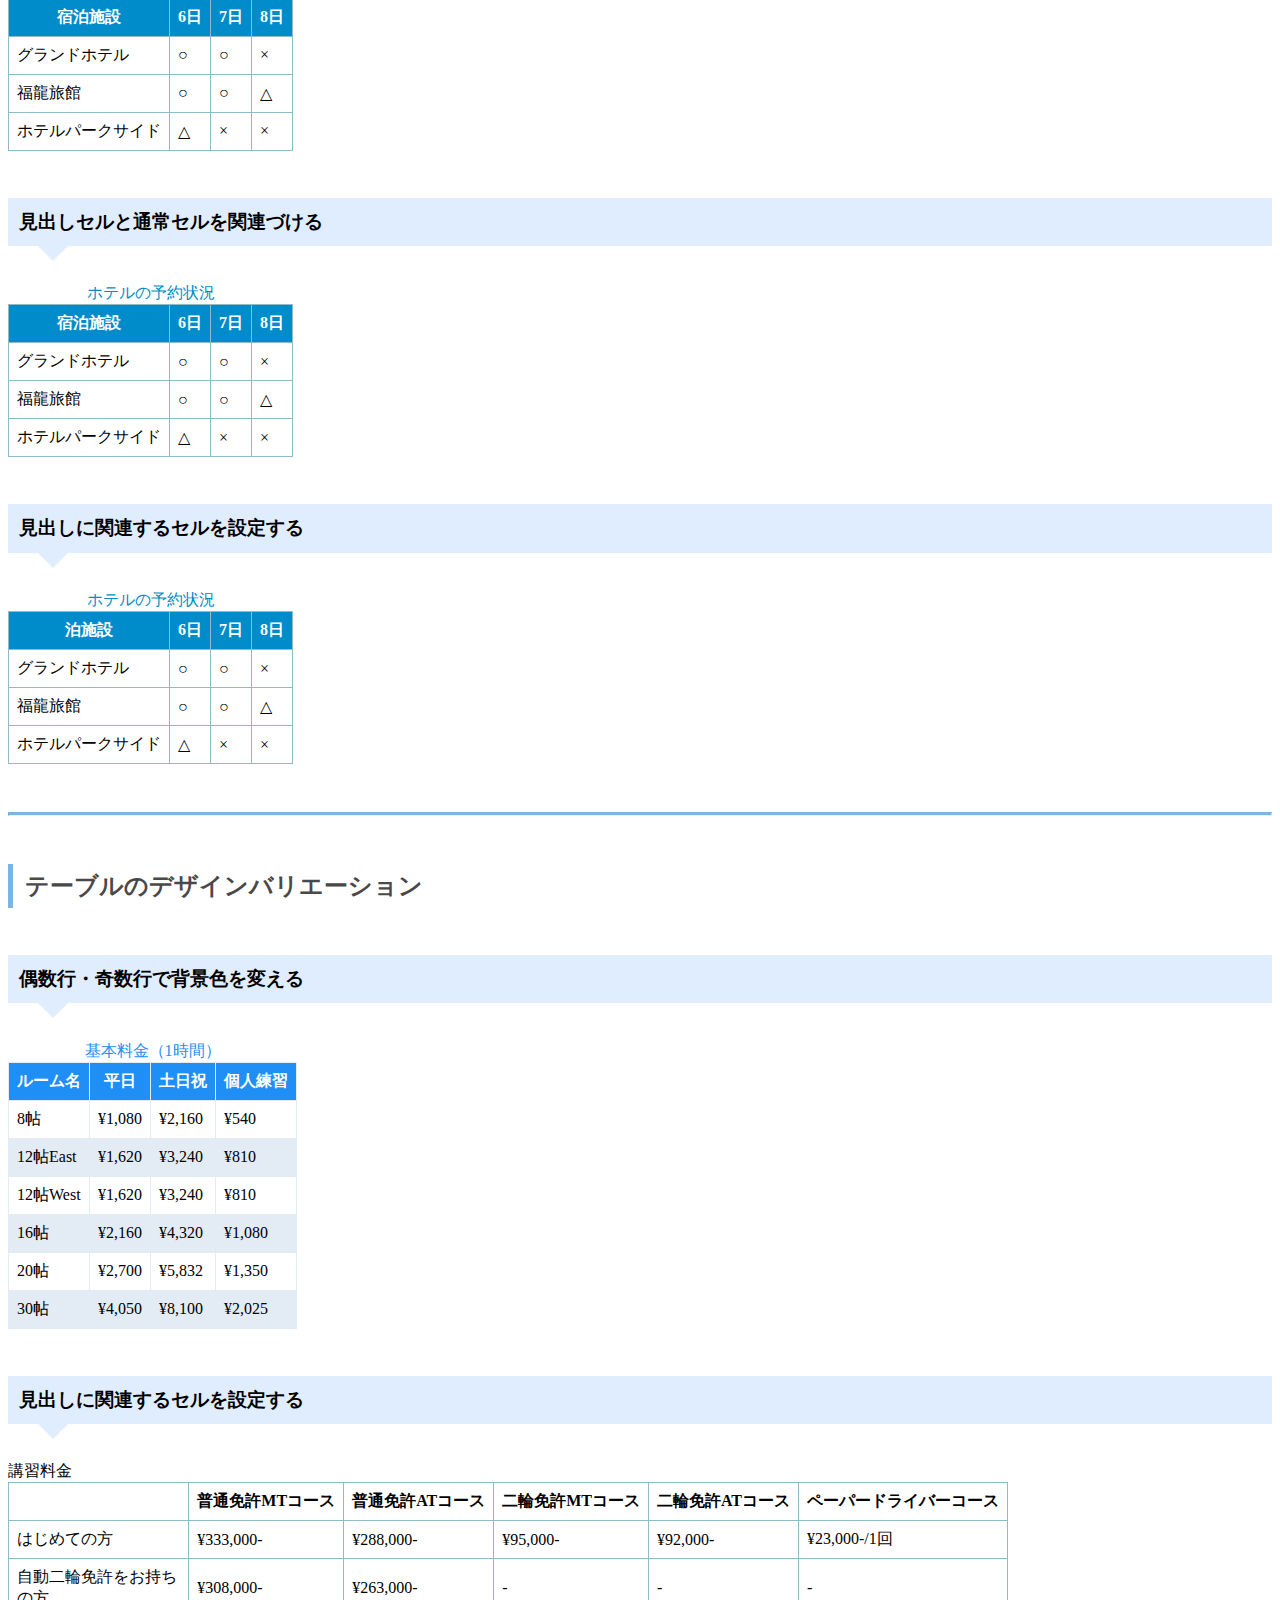
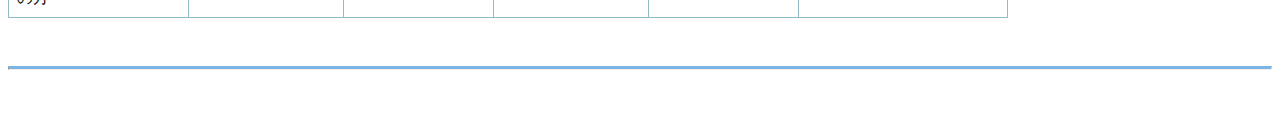
<file: chapter10/ch10-table.html>
<!DOCTYPE html>
<html>
<head>
<meta charset="utf-8">
<title>テーブル</title>
<!-- 外部ファイルのch10-style.cssを読み込む -->
<link rel="stylesheet" href="ch10-style.css">

</head>
<body>

<h1 class="main-style">テーブル</h1>

<hr>

<h2 class="main-style">テーブルを作成する</h2>

<h3 class="main-style">基本的なテーブルのマークアップ</h3>
<!-- P152 chapter7/c07-01-a/index.html -->
<section id="ch10-1-a">
	<table>
		<tr>
			<th>宿泊施設</th><th>6日</th><th>7日</th><th>8日</th>
		</tr>
		<tr>
			<td>グランドホテル</td><td>○</td><td>○</td><td>×</td>
		</tr>
		<tr>
			<td>福龍旅館</td><td>○</td><td>○</td><td>△</td>
		</tr>
		<tr>
			<td>ホテルパークサイド</td><td>△</td><td>×</td><td>×</td>
		</tr>
	</table>
</section>

<h3 class="main-style">最低限テーブルらしく見せるためのCSS</h3>
<!-- P154 chapter7/c07-01-b/index.html -->
<section id="ch10-1-b">
<table>
	<tr>
		<th>宿泊施設</th><th>6日</th><th>7日</th><th>8日</th>
	</tr>
	<tr>
		<td>グランドホテル</td><td>○</td><td>○</td><td>×</td>
	</tr>
	<tr>
		<td>福龍旅館</td><td>○</td><td>○</td><td>△</td>
	</tr>
	<tr>
		<td>ホテルパークサイド</td><td>△</td><td>×</td><td>×</td>
	</tr>
</table>
</section>

<h3 class="main-style">セルを横方向に結合する</h3>
<!-- P156 chapter7/c07-01-c/index.html -->
<section id="ch10-1-c">
<table class="checkout">
<tr>
	<th class="item">品名</th>
	<th class="qty">数量</th>
	<th class="price">小計（税込）</th>
</tr>
<tr>
	<td class="item">プレゼンテーション レーザーポインター</td>
	<td class="qty">1</td>
	<td class="price">&yen;7,560-</td>
</tr>
<tr>
	<td class="item">HDMI 接続ケーブル</td>
	<td class="qty">1</td>
	<td class="price">&yen;3,024-</td>
</tr>
<tr class="total">
	<td colspan="2">合計</td>
	<td class="price">&yen;10,584-</td>
</tr>
</table>
</section>


<h3 class="main-style">セルを縦方向に結合する</h3>
<!-- P158 chapter7/c07-01-d/index.html -->
<section id="ch10-1-d">
<table class="plan">
<tr>
	<th rowspan="2">プラン</th>
	<th rowspan="2">内容</th>
	<th colspan="3">お食事</th>
</tr>
<tr>
	<th>朝</th>
	<th>昼</th>
	<th>夜</th>
</tr>
<tr>
	<td>自由プラン</td>
	<td>特急券・レンタカー・宿泊施設</td>
	<td class="meal">●</td>
	<td class="meal"></td>
	<td class="meal"></td>
</tr>
<tr><td>おまかせプラン</td><td>特急券・移動（バス）・宿泊施設・入場券</td><td class="meal">●</td><td class="meal"></td><td class="meal">●</td></tr>
</table>
</section>

<hr>


<h2 class="main-style">アクセシビリティを考慮したテーブル</h2>

<h3 class="main-style">テーブルにキャプションをつける</h3>
<!-- P160 chapter7/c07-02-a/index.html -->
<section id="ch10-2-a">
<table>
	<caption>ホテルの予約状況</caption>	
	<tr>
		<th>宿泊施設</th><th>6日</th><th>7日</th><th>8日</th>
	</tr>
	<tr>
		<td>グランドホテル</td><td>○</td><td>○</td><td>×</td>
	</tr>
	<tr>
		<td>福龍旅館</td><td>○</td><td>○</td><td>△</td>
	</tr>
	<tr>
		<td>ホテルパークサイド</td><td>△</td><td>×</td><td>×</td>
	</tr>
</table>
</section>


<h3 class="main-style">見出しセルと通常セルを関連づける</h3>
<!-- P161-P162 chapter7/c07-02-b/index.html -->
<section id="ch10-2-b">
<table>
	<caption>ホテルの予約状況</caption>
	<tr>
		<th id="row1">宿泊施設</th>
		<th id="row2">6日</th>
		<th id="row3">7日</th>
		<th id="row4">8日</th>
	</tr>
	<tr>
		<td headers="row1">グランドホテル</td>
		<td headers="row2">○</td>
		<td headers="row3">○</td>
		<td headers="row4">×</td>
	</tr>
	<tr>
		<td headers="row1">福龍旅館</td>
		<td headers="row2">○</td>
		<td headers="row3">○</td>
		<td headers="row4">△</td>
	</tr>
	<tr>
		<td headers="row1">ホテルパークサイド</td>
		<td headers="row2">△</td>
		<td headers="row3">×</td>
		<td headers="row4">×</td>
	</tr>
</table>
</section>



<h3 class="main-style">見出しに関連するセルを設定する</h3>
<!-- P163 chapter7/c07-02-c/index.html -->
<section id="ch10-2-c">
<table>
	<caption>ホテルの予約状況</caption>
	<tr>
		<th scope="col">泊施設</th>
		<th scope="col">6日</th>
		<th scope="col">7日</th>
		<th scope="col">8日</th>
	</tr>
	<tr>
		<td>グランドホテル</td>
		<td>○</td>
		<td>○</td>
		<td>×</td>
	</tr>
	<tr>
		<td>福龍旅館</td>
		<td>○</td>
		<td>○</td>
		<td>△</td>
	</tr>
	<tr>
		<td>ホテルパークサイド</td>
		<td>△</td>
		<td>×</td>
		<td>×</td>
	</tr>
</table>
</section>


<hr>


<h2 class="main-style">テーブルのデザインバリエーション</h2>

<h3 class="main-style">偶数行・奇数行で背景色を変える</h3>
<!-- P165-P166 chapter7/c07-03-a/index.html -->
<section id="ch10-3-a">
<table class="price">
<caption>基本料金（1時間）</caption>
<tr>
	<th>ルーム名</th><th>平日</th><th>土日祝</th><th>個人練習</th>
</tr>
<tr>
	<td>8帖</td><td>&yen;1,080</td><td>&yen;2,160</td><td>&yen;540</td>
</tr>
<tr>
	<td>12帖East</td><td>&yen;1,620</td><td>&yen;3,240</td><td>&yen;810</td>
</tr>
<tr>
	<td>12帖West</td><td>&yen;1,620</td><td>&yen;3,240</td><td>&yen;810</td>
</tr>
<tr>
	<td>16帖</td><td>&yen;2,160</td><td>&yen;4,320</td><td>&yen;1,080</td>
</tr>
<tr>
	<td>20帖</td><td>&yen;2,700</td><td>&yen;5,832</td><td>&yen;1,350</td>
</tr>
<tr>
	<td>30帖</td><td>&yen;4,050</td><td>&yen;8,100</td><td>&yen;2,025</td>
</tr>
</table>
</section>


<h3 class="main-style">見出しに関連するセルを設定する</h3>
<!-- P167-P168 chapter7/c07-03-b/index.html -->
<section id="ch10-3-b">
<div class="table-wrapper">
	<table class="price">
	<caption>講習料金</caption>
	<tr>
		<td> </td>
		<th>普通免許MTコース</th>
		<th>普通免許ATコース</th>
		<th>二輪免許MTコース</th>
		<th>二輪免許ATコース</th>
		<th>ペーパードライバーコース</th>
	</tr>
	<tr>
		<td>はじめての方</td>
		<td>¥333,000-</td>
		<td>¥288,000-</td>
		<td>¥95,000-</td>
		<td>¥92,000-</td>
		<td>¥23,000-/1回</td>
	</tr>
	<tr>
		<td>自動二輪免許をお持ちの方</td>
		<td>¥308,000-</td>
		<td>¥263,000-</td>
		<td>-</td>
		<td>-</td>
		<td>-</td>
	</tr>
	</table>
</div>
</section>


<hr>

</body>
</html>
</file>
<file: chapter06/style.css>
@charset "utf-8";
body {
	font-family: sans-serif;
}

h1 {
	font-size: 21px;
}
h2 {
	font-size: 18px;
}
p {
	margin-top: 0;
	margin-bottom; 0;
}

.info {
	list-style-type: none;
}

.profile {
	padding: 16px;
	border: 1px solid #095cdc;
}
.profile h2 {
	margin-top: 0;
	margin-bottom: 0;
}
</file>
<file: Tsak01/style.css>
@charset "utf-8";

h1.cll {
	padding: 0.5em;
	color: #010101;
	background: #96c2fc;
	border-bottom: solid 3px #7851b6;
}

h2.cll {
	padding: 0.25em 0.3em;
	color: #020202;
	background: transparent;
	border-left: solid 5px #7851b6;
}

h3.cll {
    color: #010101;
}

hr {
	border-top: 3px solid #7851b6;
	margin-top: 3rem;
	margin-bottom: 3rem;
}
  
#cs-01 .com000 {
        overflow: hidden;
}

#cs-01 .im00 {
	margin: 8px 0 8px 8px;
	border: 1px solid #ccc;
	padding: 8px;
	width: 300px;
}

#cs-01 .im01 {
	float: left;
	margin: 8px 0 8px 8px;
	border: 1px solid #ccc;
	padding: 8px;
	width: 300px;
}
</file>
<file: chapter08/ch08-style.css>
@charset "utf-8";

/* メインとなる全体のデザイン */
h1.main-style {
	padding: 0.5em;
	color: #010101;
	background: #eaf3ff;
	border-bottom: solid 3px #516ab6;
}

h2.main-style {
	padding: 0.25em 0.5em;/*上下 左右の余白*/
	color: #494949;/*文字色*/
	background: transparent;/*背景透明に*/
	border-left: solid 5px #7db4e6;/*左線*/
}

h3.main-style {
	margin-top: 2.5em;
	margin-bottom: 2em;
	position: relative;
	padding: 0.6em;
	background: #e0edff;
}

h3.main-style:after {
  position: absolute;
  content: '';
  top: 100%;
  left: 30px;
  border: 15px solid transparent;
  border-top: 15px solid #e0edff;
  width: 0;
  height: 0;
}

hr {
	border-top: 3px solid #7db4e6;
	margin-top: 3rem;
	margin-bottom: 3rem;
}

/*ここから教科書を参考に記載*/

/* リンクの状態に合わせて表示を変える */
/* P92-P93 chapter5/c05-02-a */

#ch08-2-a

#ch08-2-a

#ch08-2-a

#ch08-2-a

#ch08-2-a


/* 実践的なWebデザインで書かれるCSSの例 */
/* P94 chapter5/c05-02-b */
#ch08-2-b

#ch08-2-b

#ch08-2-b

/* リンクの下線を消して、ホバーの時に表示させる */
/* P94-P95 chapter5/c05-02-c */

#ch08-2-c a {
	color: #0073bc;
}
#ch08-2-c a:hover {
	color: #b7dbf2;
}

/* 別タブで開くリンクの後ろにアイコンを表示する */
/* P96 chapter5/c05-02-d */

#ch08-2-d a {
	color: #0073bc;
}
#ch08-2-d a:hover {
	color: #b7dbf2;
}
#ch08-2-d

/* 画像を縮小して表示する */
/* P103 chapter5/c05-03-c */

#ch08-3-c .img-responsive {
	display: block;
	max-width: 100%;
	height: auto;
}
#ch08-3-c


/* ホバーしたとき画像の透明度を変更する */
/* P105-P106 chapter5/c05-04-c */

#ch08-4-c

/* ホバーしたとき画像に枠線をつける */
/* P107 chapter5/c05-04-d */

#ch08-4-d .frame {
	padding: 8px;
	border: 1px solid transparent;
}
#ch08-4-d


/* 画像にテキストを回り込ませる */
/* P108-P110 chapter5/c05-05-a */

#ch08-5-a p {
	margin: 0 0 1em 0;
}
#ch08-5-a .float-box {
	margin-right: 1em;
	margin-bottom: 0.5em;
	vertical-align: baseline;
}
#ch08-5-a .float-clear {
}
</file>
<file: chapter09/ch09-style.css>
@charset "utf-8";

/* メインとなる全体のデザイン */
h1.main-style {
	padding: 0.5em;
	color: #010101;
	background: #eaf3ff;
	border-bottom: solid 3px #516ab6;
}

h2.main-style {
	padding: 0.25em 0.5em;/*上下 左右の余白*/
	color: #494949;/*文字色*/
	background: transparent;/*背景透明に*/
	border-left: solid 5px #7db4e6;/*左線*/
}

h3.main-style {
	margin-top: 2.5em;
	margin-bottom: 2em;
	position: relative;
	padding: 0.6em;
	background: #e0edff;
}

h3.main-style:after {
  position: absolute;
  content: '';
  top: 100%;
  left: 30px;
  border: 15px solid transparent;
  border-top: 15px solid #e0edff;
  width: 0;
  height: 0;
}

hr {
	border-top: 3px solid #7db4e6;
	margin-top: 3rem;
	margin-bottom: 3rem;
}

/*ここから教科書を参考に記載*/

/* サブナビゲーションのマークアップ例 */
/* P116-P117 chapter6/c06-02-a */

#ch09-2-a .subnav ul {
	margin: 0;
	padding: 0;
	list-style-type: none;
}


/* サブナビゲーションの先頭にマークをつける */
/* P118-P119 chapter6/c06-02-b */

#ch09-2-b .subnav ul {
	margin: 0;
	padding: 0;
	list-style-type: none;
}
#ch09-2-b .subnav a {
	padding-left:16px;
	background:url(images/listmark.png)no-repeat left 0 top 4px;
	color: #1864b9;
	text-decoration: none;
}
#ch09-2-b .subnav a:hover {
	color: #0f3f74;
	text-decoration: underline;
}


/* 「最近の記事」をリストする */
/* P120-P121 chapter6/c06-02-c */

#ch09-2-c .sidebar {
	padding: 8px;
	border: 1px solid #ccc;
	width: 300px;
}
#ch09-2-c .subnav {
	list-style-type: none;
	margin: 0;
	padding: 0;
}
#ch09-2-c .subnav li {
	overflow: hidden;
	margin: 1em 0 1em 0;
}
#ch09-2-c .subnav .thumb {
	float: left;
	width: 100px;
}
#ch09-2-c .subnav .summary {
	margin: 0 0 0 108px;
}
#ch09-2-c .subnav a {
	text-decoration: none;
}

/* パンくずリストを作成する */
/* P121-P123 chapter6/c06-02-d */

#ch09-2-d .breadcrumb ol {
	list-style-type: none;
	margin: 0;
	padding: 0;
}
#ch09-2-d .breadcrumb li {
	display:inline;
}
#ch09-2-d .breadcrumb li::after {
	content:">>";
	color: #999;
}
#ch09-2-d .breadcrumb li:last-child::after {
	content:none;
}
#ch09-2-d .breadcrumb a {
	text-decoration: none;
	color: #1864b9;
}


/* ボックスに枠線をつける */
/* P132 chapter6/c06-03-a */

#ch09-3-a .item {
	border: 1px solid #cccccc;
	width: 300px;
}
#ch09-3-a .item h3 {
	margin: 0.5em 0 0.5em 0;
	font-size: 16px;
}
#ch09-3-a .item p {
	margin: 0;
	font-size: 14px;
	color: #666666;
}


/* ボックスの右と下に枠線をつける */
/* P134 chapter6/c06-03-b */

#ch09-3-b .item {
	border-right: 1px solid #cccccc;
	border-bottom: 1px solid #cccccc;
	width: 300px;
}
#ch09-3-b .item h3 {
	margin: 0.5em 0 0.5em 0;
	font-size: 16px;
}
#ch09-3-b .item p {
	margin: 0;
	font-size: 14px;
	color: #666666;
}

/* コンテンツと枠線の間にパディングを設ける */
/* P135 chapter6/c06-03-c */

#ch09-3-c .item {
	border: 1px solid #ccc;
	padding: 8px;
	width: 300px;
}
#ch09-3-c .item h3 {
	margin: 0.5em 0 0.5em 0;
	font-size: 16px;
}
#ch09-3-c .item p {
	margin: 0;
	font-size: 14px;
	color: #666;
}

/* ボックスを縦に並べる */
/* P137 chapter6/c06-04-a */

#ch09-4-a .item {
	margin: 16px;
	border: 1px solid #ccc;
	padding: 8px;
	width: 300px;
}
#ch09-4-a .item h3 {
	margin: 0.5em 0 0.5em 0;
	font-size: 16px;
}
#ch09-4-a .item p {
	margin: 0;
	font-size: 14px;
	color: #666;
}

/* ボックスを横に並べる */
/* P139-P140 chapter6/c06-04-b */

#ch09-4-b .wrapper{
       overflow: hidden;
}       

#ch09-4-b .item {
	float: left;
	margin: 8px 0 8px 8px;
	border: 1px solid #ccc;
	padding: 8px;
	width: 300px;
}
#ch09-4-b .item h3 {
	margin: 0.5em 0 0.5em 0;
	font-size: 16px;
}
#ch09-4-b .item p {
	margin: 0;
	font-size: 14px;
	color: #666;
}

/* ボックスに背景色をつける */
/* P143 chapter6/c06-05-a */

#ch09-5-a .item {
	margin: 8px;
	border: 1px solid #ccc;
	padding: 8px;
	width: 300px;
	background-color: #fafafa;
}
#ch09-5-a .item h3 {
	margin: 0.5em 0 0.5em 0;
	font-size: 16px;
}
#ch09-5-a .item p {
	margin: 0;
	font-size: 14px;
	color: #666;
}

/* ボックスを背景画像で塗りつぶす */
/* P144 chapter6/c06-05-b */

#ch09-5-b {
	margin: 0;
}
#ch09-5-b .item {
	margin: 8px;
	border: 1px solid #ccc;
	padding: 8px;
	width: 300px;
	background: url(images/bg1204.png) #fafafa;
}
#ch09-5-b .item h3 {
	margin: 0.5em 0 0.5em 0;
	font-size: 16px;
}
#ch09-5-b .item p {
	margin: 0;
	font-size: 14px;
	color: #666;
}

/* 複数の背景画像を指定する */
/* P148 chapter6/c06-05-c */

#ch09-5-c blockquote {
	margin: 0;
	padding: 32px;
	width: 300px;
	background: url(images/quote-right.png) no-repeat left 10px top 20px,
	url(images/quote-right.png) no-repeat right 10px bottom 20px,
	#eee;
}

/* ボックスの角を丸くする */
/* P149 chapter6/c06-05-d */

#ch09-5-d blockquote {
	border-radius: 10px;
	margin: 0;
	padding: 32px;
	width: 300px;
	background: url(images/quote-left.png) no-repeat left 10px top 20px,
				url(images/quote-right.png) no-repeat right 10px bottom 20px,
				#eee;
}
</file>
<file: chapter10/ch10-style.css>
@charset "utf-8";

/* メインとなる全体のデザイン */
h1.main-style {
	padding: 0.5em;
	color: #010101;
	background: #eaf3ff;
	border-bottom: solid 3px #516ab6;
}

h2.main-style {
	padding: 0.25em 0.5em;/*上下 左右の余白*/
	color: #494949;/*文字色*/
	background: transparent;/*背景透明に*/
	border-left: solid 5px #7db4e6;/*左線*/
}

h3.main-style {
	margin-top: 2.5em;
	margin-bottom: 2em;
	position: relative;
	padding: 0.6em;
	background: #e0edff;
}

h3.main-style:after {
  position: absolute;
  content: '';
  top: 100%;
  left: 30px;
  border: 15px solid transparent;
  border-top: 15px solid #e0edff;
  width: 0;
  height: 0;
}

hr {
	border-top: 3px solid #7db4e6;
	margin-top: 3rem;
	margin-bottom: 3rem;
}

/*ここから教科書を参考に記載*/

/* 最低限テーブルらしく見せるためのCSS */
/* P154 chapter7/c07-01-b */
#ch10-1-b table {
	border-collapse: collapse;
	
}
#ch10-1-b th,
#ch10-1-b td {
	border: 1px solid #8fbac8;
	padding: 8px;
}

/* P156 chapter7/c07-01-c */
#ch10-1-c table {
	border-collapse: collapse;
}
#ch10-1-c .checkout th,
#ch10-1-c .checkout td {
	padding: 8px;
}
#ch10-1-c .checkout th {
	font-weight: normal;
	color: #008cca;
}
#ch10-1-c .checkout th.item {
	text-align: left;
}
#ch10-1-c .checkout .qty {
	text-align: center;
}
#ch10-1-c .checkout .price {
	text-align: right;
}
#ch10-1-c .checkout .total {
	border-top: 1px solid #8fbac8;
}

/* P158 chapter7/c07-01-d */
#ch10-1-d table {
	border-collapse: collapse;
}
#ch10-1-d .plan th,
#ch10-1-d td {
	border: 1px solid #93C8E2;
	padding: 4px;
	font-weight: normal;
}
#ch10-1-d .plan th {
	color: #fff;
	background: #0092e3;
}
#ch10-1-d .meal {
	text-align: center;
}



/* P160 chapter7/c07-02-a */
#ch10-2-a table {
	border-collapse: collapse;
}
#ch10-2-a caption {
	color: #008cca;
}
#ch10-2-a th,
#ch10-2-a td {
	border: 1px solid #8fbac8;
	padding: 8px;
}
#ch10-2-a th {
	color: #fff;
	background: #008cca;
}

/* P161-P162 chapter7/c07-02-b */
#ch10-2-b table {
	border-collapse: collapse;
}
#ch10-2-b caption {
	color: #008cca;
}
#ch10-2-b th, 
#ch10-2-b td {
	border: 1px solid #8fbac8;
	padding: 8px;
}
#ch10-2-b th {
	color: #fff;
	background: #008cca;
}

/* P163 chapter7/c07-02-c */
#ch10-2-c table {
	border-collapse: collapse;
}
#ch10-2-c caption {
	color: #008cca;
}
#ch10-2-c th, #ch10-2-c td {
	border: 1px solid #8fbac8;
	padding: 8px;
}
#ch10-2-c th {
	color: #fff;
	background: #008cca;
}



/* P165-166 chapter7/c07-03-a */
#ch10-3-a table {
	border-collapse: collapse;
}
#ch10-3-a .price caption {
	color: #1f8ef5;
}
#ch10-3-a .price th,
#ch10-3-a td {
	border: 1px solid #e3ecf5;
	padding: 8px;
}
#ch10-3-a .price th {
	border: 1px solid #e3ecf5;
	color: #fff;
	background: #1f8ef5;
}
#ch10-3-a .price tr:nth-child(odd) {
	background: #e3ecf5;
}


/* P167-168 chapter7/c07-03-b */
#ch10-3-b .table-wrappr {
	overflow-x: scroll;
}
#ch10-3-b table {
	border-collapse: collapse;
}
#ch10-3-b .price {
	width: 1000px;
}

#ch10-3-b .price caption {
	text-align: left;
}
#ch10-3-b .price th,
#ch10-3-b td {
	border: 1px solid #8fbac8;
	padding: 8px;
}
#ch10-3-b .price th {
	white-space: nowrap;
}
</file>
